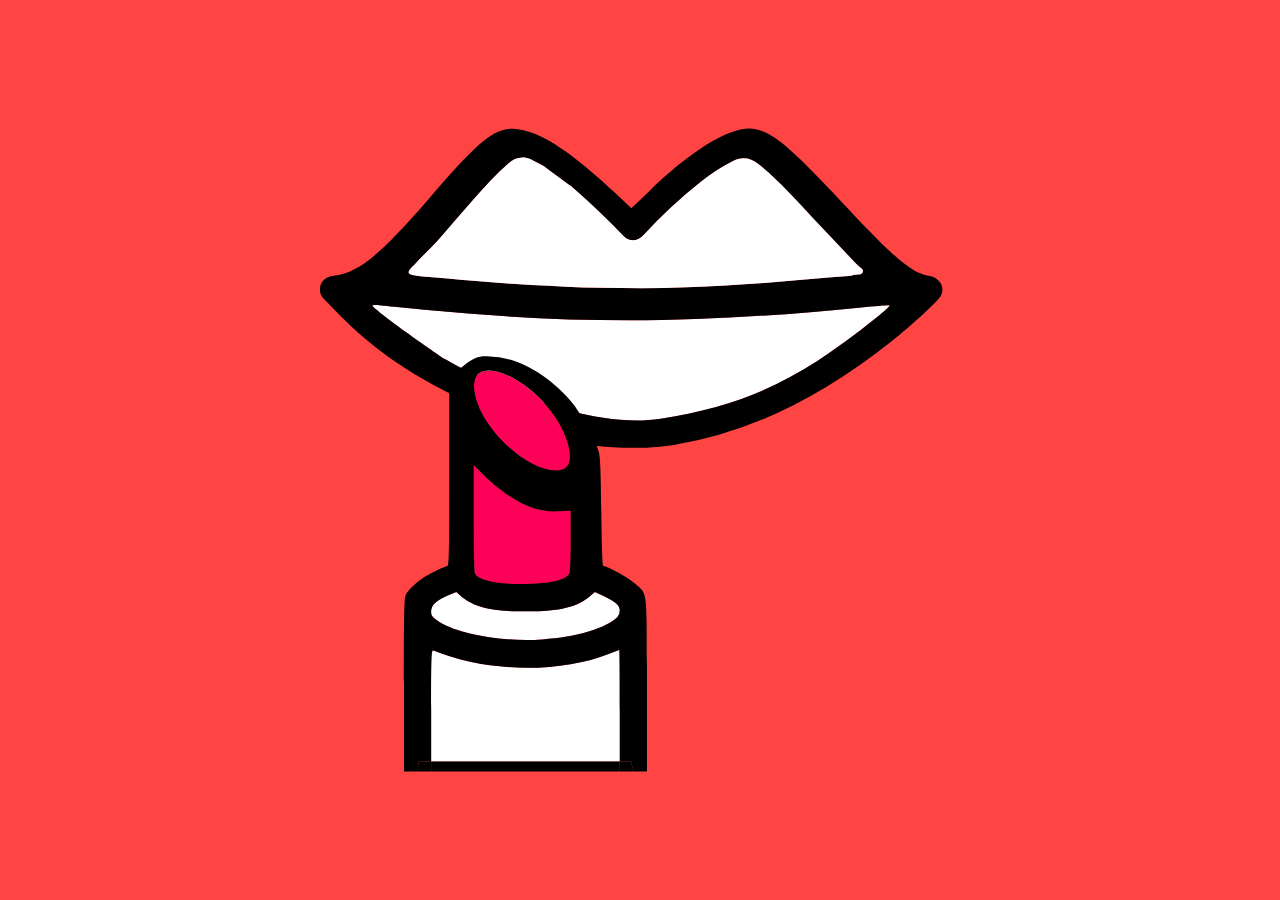
<file: index.html>
<!DOCTYPE html>
<html>

<meta http-equiv="content-type" content="text/html;charset=UTF-8" />

<head>
    <meta charset="utf-8">
    <meta name="viewport" content="width=device-width">
    <title>Chic Dame Make up</title>
    <meta name="author" content="Amane Hosanna">
    <meta name="description"
        content="Confiez-vous aux mains qui sauront apporter un plus à votre beauté en vous donnant l’élégance qui vous démarquera parmi tant d’autre. Chez chic dame la beauté à moindre">

    <link rel="shortcut icon" href="favicon.png" type="image/x-icon">

    <link rel="stylesheet" href="https://fonts.googleapis.com/icon?family=Material+Icons">
    <link rel="stylesheet" href="css/utilities.css">
    <!-- <script src="https://ajax.googleapis.com/ajax/libs/jquery/3.5.1/jquery.min.js"></script> -->

    <link rel="stylesheet" href="css/responsiveness.css">
    <link rel="stylesheet" href="css/hover-btn.css">
    <link rel="stylesheet" href="css/welcome.css">
    <!-- <link rel="stylesheet" href="css/cards.css"> -->

    <!-- Svg animation -->
    <script src="https://cdnjs.cloudflare.com/ajax/libs/gsap/3.5.1/gsap.min.js"
        integrity="sha512-IQLehpLoVS4fNzl7IfH8Iowfm5+RiMGtHykgZJl9AWMgqx0AmJ6cRWcB+GaGVtIsnC4voMfm8f2vwtY+6oPjpQ=="
        crossorigin="anonymous"></script>

    <style>
        main,
        .scroll-down {
            opacity: 0;
        }
    </style>
</head>

<body>
    <div class="preloader">
        <!-- <button>Do a thing</button> -->
        <!-- <div id="loading"><span>Chargement...</span></div> -->
        <div id="loading">
            <svg id="loading-icon" data-name="Calque 1" xmlns="http://www.w3.org/2000/svg" viewBox="0 0 495.31 497.48">
                <defs>
                    <style>
                        .cls-1 {
                            fill: #fff;
                        }

                        .cls-2 {
                            fill: #df2321;
                        }

                        .white {
                            fill: #fff;
                        }

                        .red {
                            fill: #df2321;
                        }
                    </style>
                </defs>

                <path id="lips-bottom" class="white"
                    d="M693.17,389.44c-.8-.2-10.7.6-21.9,1.7-134.7,13.5-229.4,13.3-361.2-.4-19.2-2.1-18.9-2.1-14.6,1.6,12.1,10.6,52.9,38.4,52.9,38.4s97.8,57.35,167.8,46.5,110.4-33,165.8-77.3C689.77,393.74,694.17,389.64,693.17,389.44Z"
                    transform="translate(-252.47 -252.77)" />
                <path id="lips-contour"
                    d="M723.67,366.64c-13-1.9-26.6-13.4-67.8-57.5-39-41.6-52.4-53-66.2-55.9-17-3.7-47.8,14.3-83.4,48.9l-12.8,12.3-12.7-12c-28.9-27.2-51.6-43.2-67.4-47.5-7.5-2.1-11.7-2.5-16.7-1.6-12.8,2.4-25.1,13.4-58.8,52.4-38.8,45-55.2,58.4-74.8,61-6.7.9-10.6,4.7-10.6,10.5,0,3.8.6,4.8,6.3,10.7,17.4,18.3,39.93,40.37,80.5,62.6s105.8,46.6,133.5,48.4,40.3.7,54.4-1.5q84-13.5,167.7-80.1c15.7-12.6,35.5-30.8,37.9-34.9C736.67,375.74,732.17,367.94,723.67,366.64ZM323,360.6a16.78,16.78,0,0,1,2.21-2c6.68-7.58,14.15-14.42,20.85-22,8.64-9.81,17-19.81,25.68-29.6,8.33-9.43,16.76-18.78,26.3-27.07,5.43-4.72,11.17-6.13,17.84-3.28,4.34,2.49,9.18,4.13,12.92,7.63L444.85,296a25.9,25.9,0,0,1,4,3.07c13.51,11.57,26.18,24,38.53,36.81,4.62,4.79,10.85,4.32,15.75-1a378.57,378.57,0,0,1,44.15-41,136.27,136.27,0,0,1,24.18-15.73c7.28-3.59,13.66-3.17,20.24,2.08,15.42,12.3,28.31,27.08,41.8,41.28q16.65,17.5,33.21,35.09c1.22,1.33,2.64,2.46,4,3.68,1.08,1,2.65,1.77,1.85,3.55-.66,1.49-2.19,1.92-3.74,1.91a14.19,14.19,0,0,0-5.31.93c-.58.07-1.15.12-1.73.14-21,1.36-42,3.56-63,5.18-20.71,1.59-41.44,2.6-62.16,3.57-22.41,1.06-44.88.8-67.33.4-17.79-.31-35.52-1.45-53.28-2.23-15.09-.66-30.14-2.12-45.21-3.19-12.92-.92-25.77-2.58-38.7-3.33a53.19,53.19,0,0,1-6.91-1C320.35,365.32,319.93,364.14,323,360.6Zm359,39.34c-55.4,44.3-95.8,66.46-165.8,77.3s-167.8-46.5-167.8-46.5-40.8-27.8-52.9-38.4c-4.3-3.7-4.6-3.7,14.6-1.6,131.8,13.7,226.5,13.9,361.2.4,11.2-1.1,21.1-1.9,21.9-1.7C694.17,389.64,689.77,393.74,682,399.94Z"
                    transform="translate(-252.47 -252.77)" />
                <path id="lips-top" class="white"
                    d="M325.1,366.24a53.19,53.19,0,0,0,6.91,1c12.93.75,25.78,2.41,38.7,3.33,15.07,1.07,30.12,2.53,45.21,3.19,17.76.78,35.49,1.92,53.28,2.23,22.45.4,44.92.66,67.33-.4,20.72-1,41.45-2,62.16-3.57,21-1.62,42-3.82,63-5.18.58,0,1.15-.07,1.73-.14a14.19,14.19,0,0,1,5.31-.93c1.55,0,3.08-.42,3.74-1.91.8-1.78-.77-2.56-1.85-3.55-1.32-1.22-2.74-2.35-4-3.68Q650.11,339,633.5,321.51c-13.49-14.2-26.38-29-41.8-41.28-6.58-5.25-13-5.67-20.24-2.08a136.27,136.27,0,0,0-24.18,15.73,378.57,378.57,0,0,0-44.15,41c-4.9,5.35-11.13,5.82-15.75,1-12.35-12.79-25-25.24-38.53-36.81a25.9,25.9,0,0,0-4-3.07l-16.06-11.74c-3.74-3.5-8.58-5.14-12.92-7.63-6.67-2.85-12.41-1.44-17.84,3.28-9.54,8.29-18,17.64-26.3,27.07-8.64,9.79-17,19.79-25.68,29.6-6.7,7.6-14.17,14.44-20.85,22a16.78,16.78,0,0,0-2.21,2C319.93,364.14,320.35,365.32,325.1,366.24Z"
                    transform="translate(-252.47 -252.77)" />
                <g id="star-small">
                    <path id="star-small-contour" class="star-small"
                        d="M593.67,580l-4.94,9a2.64,2.64,0,0,1-1,1l-9.32,5c-2.42,1.28-4.59,2.52-6.24,3.54a2.57,2.57,0,0,0,.09,4.41c1.76,1,4.08,2.32,6.55,3.65l8.55,4.65a2.62,2.62,0,0,1,1,1l5.54,9.75,3.61,6.32a2.58,2.58,0,0,0,4.5,0l3.39-6.18,5.24-9.55a2.62,2.62,0,0,1,1-1l8.66-4.84c5.1-2.8,9.3-4.07,9.3-6s-4.2-3.2-9.3-6l-8.64-4.73a2.55,2.55,0,0,1-1-1l-4.83-8.84c-1.46-2.6-2.86-5-3.95-6.77a2.58,2.58,0,0,0-4.37,0C596.38,575.16,595.05,577.48,593.67,580Z"
                        transform="translate(-252.47 -252.77)" />
                    <path id="star-small-content" class="yellow star-small"
                        d="M593.67,580l-5.3,9.7-10,5.4c-5.5,2.9-9.7,5.6-9.4,6s4.8,2.9,9.8,5.6l9.2,5,5.9,10.4,5.9,10.3,5.6-10.2L611,612l9.3-5.2c5.1-2.8,9.3-5.5,9.3-6s-4.2-3.2-9.3-6l-9.3-5.1-5.2-9.5c-2.9-5.2-5.6-9.6-6-9.7S596.57,574.64,593.67,580Z"
                        transform="translate(-252.47 -252.77)" />
                </g>
                <g id="star-big">
                    <path id="star-big-contour" class="star-big"
                        d="M681,653.74l-10,18.5-16.5,9c-9.1,4.9-17.3,9.5-18.4,10.3-1.6,1.2-.1,2.3,16.5,11.4L671,713l9.9,18.1c5.5,9.9,10.2,18.1,10.5,18.1s4.4-7,9.1-15.6,9.2-16.9,10.1-18.3c1.1-1.8,7.6-5.9,19.8-12.6,10-5.4,17.8-10.2,17.4-10.6s-8.7-5-18.4-10.3l-17.6-9.6-9.2-16.8c-5-9.3-9.7-17.6-10.4-18.5C691.17,635.54,689.47,638,681,653.74Z"
                        transform="translate(-252.47 -252.77)" />

                    <path id="star-big-content" class="yellow star-big"
                        d="M681,653.74l-10,18.5-16.5,9c-9.1,4.9-17.3,9.5-18.4,10.3-1.6,1.2-.1,2.3,16.5,11.4L671,713l9.9,18.1c5.5,9.9,10.2,18.1,10.5,18.1s4.4-7,9.1-15.6,9.2-16.9,10.1-18.3c1.1-1.8,7.6-5.9,19.8-12.6,10-5.4,17.8-10.2,17.4-10.6s-8.7-5-18.4-10.3l-17.6-9.6-9.2-16.8c-5-9.3-9.7-17.6-10.4-18.5C691.17,635.54,689.47,638,681,653.74Z"
                        transform="translate(-252.47 -252.77)" />

                </g>
                <!-- Stars -->
                <g>
                    <path id="star-s" style="display:none;" class="cls-3"
                        d="M657.41,150.18l-5.3,9.7-10,5.4c-5.5,2.9-9.7,5.6-9.4,6s4.8,2.9,9.8,5.6l9.2,5,5.9,10.4,5.9,10.3,5.6-10.2,5.6-10.2L684,177c5.1-2.8,9.3-5.5,9.3-6s-4.2-3.2-9.3-6l-9.3-5.1-5.2-9.5c-2.9-5.2-5.6-9.6-6-9.7S660.31,144.78,657.41,150.18Z"
                        transform="translate(-252.47 -140.67)" />
                    <path id="star-b" style="display:none;" class="cls-3"
                        d="M809.39,509.74l-10,18.5-16.5,9c-9.1,4.9-17.3,9.5-18.4,10.3-1.6,1.2-.1,2.3,16.5,11.4l18.4,10.1,9.9,18.1c5.5,9.9,10.2,18.1,10.5,18.1s4.4-7,9.1-15.6,9.2-16.9,10.1-18.3c1.1-1.8,7.6-5.9,19.8-12.6,10-5.4,17.8-10.2,17.4-10.6s-8.7-5-18.4-10.3l-17.6-9.6-9.2-16.8c-5-9.3-9.7-17.6-10.4-18.5C819.59,491.54,817.89,494,809.39,509.74Z"
                        transform="translate(-252.47 -140.67)" />
                </g>

                <g id="lipstick-whole">
                    <g id="lipstick-up">
                        <path id="lipstick-top" class="lipstick-color"
                            d="M435.07,517.24c9.4,0,12.5-5.7,9.9-18.1-4.6-22.3-27.8-48.1-50.8-56.8-12.7-4.7-21.4-2-22.4,7C368.87,474.94,408.27,517.24,435.07,517.24Z"
                            transform="translate(-252.47 -252.77)" />
                        <path id="lipstick-top-bottom" class="lipstick-color"
                            d="M407.67,605.24c22.3,0,35.7-3,37.8-8.5.6-1.5,1-12.7,1-25.4v-22.8l-8.7.4c-14,.8-25.4-2.9-41.2-13.4a141.62,141.62,0,0,1-16.8-14l-8.3-8.3v41.1c0,26.2.4,41.7,1,43C375.17,602.24,388.17,605.14,407.67,605.24Z"
                            transform="translate(-252.47 -252.77)" />
                    </g>
                    <path id="lipstick-bottom" class="white"
                        d="M484.47,703.24c0-25.9-.2-47-.4-47s-3.7,1.3-7.8,2.9c-38.6,15.4-95.2,14.4-136-2.4-1.7-.7-1.8,1.9-1.8,46.4v39.5h146Z"
                        transform="translate(-252.47 -252.77)" />

                    <path id="lipstick-bottom-top" class="white"
                        d="M471.57,614.34l-6.4-3-3.6,3.1c-9.8,8.6-23.9,12-50.1,11.9-19.6,0-28.9-1.2-39.1-5a39.12,39.12,0,0,1-10.1-6l-4.3-3.9-4.8,1.9c-10.3,4.1-14.7,7.9-14.7,13,0,3.2.6,4.1,4.2,6.8,14.6,10.7,50.2,17.2,82.1,15,26.3-1.8,49.4-8.7,58-17.3a8.62,8.62,0,0,0,1.7-5.1C484.47,621.74,481.47,619,471.57,614.34Z"
                        transform="translate(-252.47 -252.77)" />
                    <path id="lipstick"
                        d="M496.77,605.24c-4.9-4.5-21.9-14-25-14-.7,0-1.2-12.9-1.6-41.7-.4-33.8-.8-42.7-2-46.6l-1.5-4.8s-11.2-23.1-17.8-31.6c-16-20.5-40.7-35.6-60.4-37-10.5-.8-14.09-2.12-26.1,7.8s-9.9,21.2-9.9,21.2v66.4c0,54.3-.2,66.3-1.3,66.3-.7,0-5.5,2-10.6,4.5-9.4,4.6-18.9,12.3-21.7,17.7-1.2,2.2-1.4,14.2-1.4,69.8v67H328l.84-7.6h9.66v-39.5c0-44.5.1-47.1,1.8-46.4,40.8,16.8,97.4,17.8,136,2.4,4.1-1.6,7.5-2.9,7.8-2.9s.4,21.1.4,47v39.4h8.75l1.75,7.6h10.5v-66.6C505.47,607.94,506.07,613.74,496.77,605.24Zm-125-155.9c1-9,9.7-11.7,22.4-7,23,8.7,46.2,34.5,50.8,56.8,2.6,12.4-.5,18.1-9.9,18.1C408.27,517.24,368.87,474.94,371.77,449.34Zm-.3,63.9,8.3,8.3a141.62,141.62,0,0,0,16.8,14c15.8,10.5,27.2,14.2,41.2,13.4l8.7-.4v22.8c0,12.7-.4,23.9-1,25.4-2.1,5.5-15.5,8.5-37.8,8.5-19.5-.1-32.5-3-35.2-7.9-.6-1.3-1-16.8-1-43Zm111.3,117.6c-8.6,8.6-31.7,15.5-58,17.3-31.9,2.2-67.5-4.3-82.1-15-3.6-2.7-4.2-3.6-4.2-6.8,0-5.1,4.4-8.9,14.7-13l4.8-1.9,4.3,3.9a39.12,39.12,0,0,0,10.1,6c10.2,3.8,19.5,5,39.1,5,26.2.1,40.3-3.3,50.1-11.9l3.6-3.1,6.4,3c9.9,4.7,12.9,7.4,12.9,11.4A8.62,8.62,0,0,1,482.77,630.84Z"
                        transform="translate(-252.47 -252.77)" />
                    <path d="M338.47,742.64v7.6h146v-7.6Z" transform="translate(-252.47 -252.77)" />
                    <path d="M484.47,742.64v7.6H495l-1.75-7.6Z" transform="translate(-252.47 -252.77)" />
                    <path d="M328.81,742.64l-.84,7.6h10.5v-7.6Z" transform="translate(-252.47 -252.77)" />
                </g>
            </svg>
        </div>
        <div id="toast"><span class="big">Nice.</span> <span class="info">You did a thing.</span> <a>Undo it here.</a>
        </div>
    </div>
    <div class="openNavbar menu-icon">
        <span></span>
        <span></span>
        <span></span>
    </div>
    <!-- <div class="demo__info">
        Pure CSS parallax scroll demo #3 by Keith Clark. Please read the <a
            href="https://keithclark.co.uk/articles/pure-css-parallax-websites/">blog post</a> for more information.
    </div> -->

    <main class="parallax">
        <div id="showcase" class="parallax__group">
            <div class="parallax__layer parallax__layer--base">
                <!-- <div class="title">Base Layer</div> -->
                <!-- <div class="title">Welcome</div> -->
                <a href="#group2" class="scroll-down goto">
                    <i class="material-icons">keyboard_arrow_down</i>
                </a>
            </div>
            <!-- <div class="btn-wrapper">
                <button type="button" class="btn-12">touch me</button>
            </div>
            <canvas id="canvas"></canvas> -->
        </div>
        <div id="group2" class="parallax__group">
            <div class="parallax__layer parallax__layer--base">
                <h2 class="title top-title">
                    Chic Dame Makeup
                </h2>

                <a href="#services" class="scroll-down goto">
                    <i class="material-icons">keyboard_arrow_down</i>
                </a>
            </div>
            <div class="parallax__layer parallax__layer--back">
                <!-- <div class="title">Background Layer</div> -->
                <div class="title">
                    <p>
                        Confiez-vous aux mains qui sauront apporter un plus à votre beauté en vous donnant l’élégance
                        qui vous démarquera parmi tant d’autre.
                    </p>
                    <br>
                    <p>
                        Chez chic dame la beauté à moindre.
                    </p>
                </div>
            </div>
        </div>
        <div id="services" class="parallax__group">
            <div class="parallax__layer parallax__layer--fore">
                <!-- <div class="title">Foreground Layer</div> -->
                <div class="row">
                    <div class="container">
                        <div class="box">
                            <div class="imgBx">
                                <img src="images/img1.jpg" alt="" />
                            </div>
                            <div class="layer layer1"></div>
                            <div class="layer layer2"></div>
                            <div class="contentBx">
                                <div>

                                    <h2>Mariage</h2>
                                    <p>Lorem ipsum dolor sit amet consectetur, adipisicing elit. Eligendi esse est culpa
                                        non perferendis.</p>
                                </div>
                            </div>
                        </div>
                        <div class="box">
                            <div class="imgBx">
                                <img src="images/img2.jpg" alt="" />
                            </div>
                            <div class="layer layer1"></div>
                            <div class="layer layer2"></div>
                            <div class="contentBx">
                                <div>

                                    <h2>Coiffure</h2>
                                    <p>Lorem ipsum dolor sit amet consectetur Suscipit facilis perferendis possimus
                                        dolor praesentium ex numquam totam quo temporibus eum, consequuntur eos. Vitae,
                                        tempore!</p>
                                </div>
                            </div>
                        </div>
                        <div class="box">
                            <div class="imgBx">
                                <img src="images/img3.jpg" alt="" />
                            </div>
                            <div class="layer layer1"></div>
                            <div class="layer layer2"></div>
                            <div class="contentBx">
                                <div>
                                    <h2>Maquillage</h2>
                                    <p>Lorem ipsum dolor sit amet consectetur, consequuntur eos. Vitae, tempore!</p>
                                </div>
                            </div>
                        </div>
                        <!-- <div class="card service-card col-3">
                            Maquillage
                        </div>
                        <div class="card service-card col-3">
                            Coiffure
                        </div>
                        <div class="card service-card col-3">
                            Pédicure
                        </div> -->
                    </div>
                </div>
            </div>
            <div class="text parallax__layer parallax__layer--base">
                <!-- <div class="title">Base Layer</div> -->
                <h2 class="title top-title">Mes Services</h2>

            </div>
        </div>
        <section id="shop" class="parallax__group services">
            <div class="parallax__layer parallax__layer--base">
                <!-- <div class="title">Base Layer</div> -->
                <div class="wrapper-shop-items">
                    <div class="row">
                        <div class="container slider">
                            <div class="box slide-item">
                                <div class="imgBx">
                                    <img src="images/img1.jpg" alt="" />
                                </div>
                                <div class="layer layer1 slide"></div>
                                <div class="layer layer2 slide"></div>
                                <div class="contentBx">
                                    <img src="images/img2.jpg" alt="" />
                                </div>
                            </div>
                            <div class="box slide-item">
                                <div class="imgBx">
                                    <img src="images/img2.jpg" alt="" />
                                </div>
                                <div class="layer layer1 slide"></div>
                                <div class="layer layer2 slide"></div>
                                <div class="contentBx">
                                    <img src="images/img3.jpg" alt="" />
                                </div>
                            </div>
                            <div class="box slide-item">
                                <div class="imgBx">
                                    <img src="images/img3.jpg" alt="" />
                                </div>
                                <div class="layer layer1 slide"></div>
                                <div class="layer layer2 slide"></div>
                                <div class="contentBx">
                                    <img src="images/img3.jpg" alt="" />
                                </div>
                            </div>
                        </div>
                    </div>
                    <!-- Decorations -->
                    <div class="bottom-row">

                        <a href="" class="goto button action_link">
                            <button class="btn btn-rose px-3">
                                Visiter la boutique
                            </button>
                        </a>
                    </div>
                </div>
            </div>
            <div class="parallax__layer parallax__layer--back">
                <div class="content">
                    <p>
                        Accessoires et Produits de beauté
                    </p>
                    <p class="d-none">
                        - Manicure - Pédicure - Soins du visage -
                    </p>
                    <br>
                    <!-- // this one is for decoration art -->

                </div>

            </div>
            <div class="parallax__layer parallax__layer--deep">
                <h2 class="title top-title">Articles de beauté</h2>

            </div>
        </section>
        <section id="testimonies" class="parallax__group">
            <div class="parallax__layer parallax__layer--fore">
                <!-- Foreground -->
                <div class="wrapper">
                    <div class="box">
                        <i class="material-icons quote-left quote">format_quote</i>
                        <p>Grace à Super Kayoken Pro V je me sens saiyan à nouveau</p>
                        <div class="content">
                            <div class="info">
                                <div class="name">Kamidjigha Mounya</div>
                                <div class="job">Une jolie fille</div>
                                <div class="stars">
                                    <i class="material-icons">favorite</i>
                                    <i class="material-icons">favorite</i>
                                    <i class="material-icons">favorite</i>
                                    <i class="material-icons">favorite</i>
                                    <i class="material-icons">favorite</i>
                                </div>
                            </div>
                            <div class="image bubble bubble1">
                                <img src="images/bg_bubble1.jpg" alt="">
                            </div>
                        </div>
                    </div>
                    <div class="box">
                        <i class="material-icons quote-left quote">format_quote</i>
                        <p>
                            J'attire tous les regards et je me sens enfin comme la reine que suis
                        </p>
                        <div class="content">
                            <div class="info">
                                <div class="name">Chibi Pervert</div>
                                <div class="job">Une petite emmerdeuse</div>
                                <div class="stars">
                                    <i class="material-icons">favorite</i>
                                    <i class="material-icons">favorite</i>
                                    <i class="material-icons">favorite</i>
                                    <i class="material-icons">favorite_outline</i>
                                    <i class="material-icons">favorite_outline</i>
                                </div>
                            </div>
                            <div class="image bubble bubble2">
                                <img src="images/bg_bubble2.jpg" alt="">
                            </div>
                        </div>
                    </div>
                    <div class="box">
                        <i class="material-icons quote-left  quote">format_quote</i>
                        <p>
                            Se sentir spéciale pour une occasion spéciale.
                        </p>
                        <div class="content">
                            <div class="info">
                                <div class="name">Annie Leonhart</div>
                                <div class="job">Female Titan (sometimes)</div>
                                <div class="stars">
                                    <i class="material-icons">favorite</i>
                                    <i class="material-icons">favorite</i>
                                    <i class="material-icons">favorite</i>
                                    <i class="material-icons">favorite</i>
                                    <i class="material-icons">favorite_outline</i>
                                </div>
                            </div>
                            <div class="image bubble bubble3">
                                <img src="images/bg_bubble3.jpg" alt="">
                            </div>
                        </div>
                    </div>
                </div>
            </div>
            <div class="parallax__layer parallax__layer--base">
                <h2 class="title top-title">Ce que mes clientes disent</h2>

                <!-- <div class="title">Base Layer</div> -->
            </div>
        </section>
        <section id="reservation" class="parallax__group">
            <div class="parallax__layer parallax__layer--back">
                <h2 class="title top-title">Réservation</h2>
            </div>
            <div class="parallax__layer parallax__layer--base">
                <!-- <div class="title">But im progressing steadily</div> -->
                <div class="content wrapper">
                    <div class="card contact-card">
                        <h3>Appelez-nous</h3>
                        <p>01 020 324  05 263 254</p>
                        <h3>Location</h3>
                        <p>Abidjan cocody</p>
                        <h3>Heures de travail</h3>
                        <p class="business_hours">
                            <span>Lun 08h 20h</span>
                            <span>Samedi 08h 20h</span>
                            <span>Dimanche Fermé</span>
                        </p>
                    </div>
                    <div class="card contact-calendar">
                        <form class="material-form">
                            <div class="group">
                                <input type="text" required>
                                <span class="highlight"></span>
                                <span class="bar"></span>
                                <label>Name</label>
                            </div>

                            <div class="group">
                                <input type="text" required>
                                <span class="highlight"></span>
                                <span class="bar"></span>
                                <label>Email</label>
                            </div>

                        </form>
                    </div>
                </div>
            </div>
        </section>
        <footer id="footer" class="parallax__group">
            <div class="parallax__layer parallax__layer--base">
                <!-- <div class="title">Base Layer</div> -->
                <div class="title">
                    <h3>// TODO : stop being lazy n do footer</h3>
                    <i class="material-icons">local_phone</i>
                    <i class="material-icons">palette</i>
                    <i class="material-icons">local_florist</i>
                    <i class="material-icons">favorite</i>
                </div>
                <div class="foot-credits">
                    <div class="copyrights">
                        Copyright &copy; 2020 <a href="/">Chic Dame Makeup</a>
                    </div>
                    <div class="credits">
                        Made with <i class="material-icons">favorite</i> by
                        <span class="nav-link">
                            Amane Hosanna
                        </span>
                    </div>
                </div>
            </div>
        </footer>
    </main>
    <nav class="navbar">
        <div>
            <ul class="nav">
                <li class="nav-brand">
                    <a href="#group2" class="nav-link">
                        Chic Dame Makeup
                    </a>
                </li>
                <li class="nav-item">
                    <a href="#group2" class="nav-link goto button">
                        <button>
                            Bienvenue
                        </button>
                    </a>
                </li>
                <li class="nav-item">
                    <a href="#services" class="groupe3 nav-link goto button">
                        <button>
                            Mes Services
                        </button>
                    </a>
                </li>
                <li class="nav-item">
                    <a href="#shop" class="nav-link goto button">
                        <button>
                            Boutique
                        </button>
                    </a>
                </li>
                <li class="nav-item">
                    <a href="#testimonies" class="nav-link goto button">
                        <button>
                            Témoignages
                        </button>
                    </a>
                </li>
                <li class="nav-item">
                    <a href="#reservation" class="nav-link goto button">
                        <button>
                            Me Contacter
                        </button>
                    </a>
                </li>
                <li class="nav-item">
                    <a href="#footer" class="nav-link goto button">
                        <button>
                            Crédits
                        </button>
                    </a>
                </li>
            </ul>
            <div class="nav-footer">
                Made with <i class="material-icons">favorite</i> <br>
                by Amané Hosanna
            </div>
        </div>
    </nav>
    <a id="book_now" class="floating-btn fab floating-expandable-btn">
        <i class="material-icons">store</i>
        <span>Prendre rdv</span>
    </a>

    <script src="js/jquery-3.5.1.min.js"></script>
    <!-- <script src="js/sparkle-btn.js"></script> -->

    <!-- // -->
    <script src="js/wow.min.js"></script>

    <!-- Lips animation -->
    <script src="js/utils.js"></script>
    <script src="js/animations.js"></script>
    <script src="js/slider.js"></script>
    <script src="js/script.js"></script>

    <script>
        animateLoadingIcon();

        function animateLoadingIcon() {
            var lipstick = $("#lipstick-whole");
            var lipstickColor = $(".lipstick-color");
            var upperlip = $("#lips-top");
            var lowerlip = $("#lips-bottom");
            var bigStar = $("#star-big");
            var smallStar = $("#star-small");
            var count = 2;
            var ii =
                setInterval(function () {
                    count--;
                    lipstickColor.css("fill", "var(--red)");

                    lipstick.css("animation", "lipstick-upper ease-in-out 1s 1");
                    setTimeout(function () {
                        upperlip.css("fill", "var(--red)");

                    }, 800);
                    lipstickColor.css("fill", "var(--primary)");
                    setTimeout(function () {
                        lipstick.css("animation", "lipstick-lower ease-in-out 1s 1");
                        setTimeout(function () {
                            lowerlip.css("fill", "var(--primary)");
                            //bigStar.css("animation-name", "twinkle");
                            //smallStar.css("animation-name", "twinkle");
                            bigStar.css("animation", "twinkle .7s ease-in-out .2s infinite");
                            smallStar.css("animation", "twinkle .7s ease-in-out 2s infinite");
                            $(".star-big").css("animation", "shrink .3s ease-in-out 1s infinite")
                            $(".star-small").css("animation", "shrink .3s ease-in-out 1s infinite")

                        }, 800);
                    }, 1000);
                    if (count <= 0) {
                        clearInterval(ii);
                    }
                    //setTimeout(function(){

                    //    lipstickColor.css("fill", "white");
                    //    upperlip.css("fill", "white");
                    //   lowerlip.css("fill", "white");
                    //}, 1000);
                }, 0);
        }
    </script>
    <script>
        // load svg loader

        //document.querySelector("button").addEventListener("click", function(){activateLoadAnim(false)}, false);
        activateLoadAnim(false);

        document.querySelector("a").addEventListener("click", function () {
            activateLoadAnim(true)
        }, false);

        function activateLoadAnim(undo) {
            document.querySelector("#loading").classList.remove("animate");
            //document.querySelector("button").blur();
            document.querySelector("#loading").classList.add("animate");
            document.querySelector("#toast").classList.remove("popped");

            /*
            setTimeout(stopAnim, 5000);
                if(undo){
                    document.querySelector("#toast .big").textContent = 'Alright.';
                    document.querySelector("#toast .info").textContent = 'We undid that thing.';
                    document.querySelector("#toast a").style.display = "none";
                }
                else{
                    document.querySelector("#toast .big").textContent = 'Nice.';
                    document.querySelector("#toast .info").textContent = 'You did a thing.';
                    document.querySelector("#toast a").style.display = "inline";
                }
                */
        }

        function stopAnim() {
            document.querySelector("#loading").classList.remove("animate");
            //document.querySelector("#toast").classList.add("popped");
            //setTimeout(cleanup, 6000);
        }

        function cleanup() {
            document.querySelector("#toast").classList.remove("popped");
        }


        $(document).ready(function () {
            setTimeout(function () {
                $("main").css("opacity", 1);
                stopAnim();
                setTimeout(function () {
                    $(".menu-icon").css('opacity', 1);
                }, 1000);
                setTimeout(function () {
                    $(".scroll-down").css('opacity', 1);
                }, 2000);
            }, 5000);

            $(".menu-icon").click();


            // Sidebar menu
            $(".menu-icon").click(function () {
                toggleNavbar();
            });

            // hover makeup after
            $(".wrapper .box").hover(function () {
                $(this).toggleClass("box-hover");
            });
            //$(".wrapper .box").mouseenter(function(){
            //    $(this).addClass("box-hover");
            //});
            //$(".wrapper .box").click(function(){
            //    $(this).removeClass("box-hover");
            //});
            $(".bubble").mouseenter(function () {
                $(this).addClass("bubble-mouseenter");
                //setTimeout(()=>{
                //  $(this).addClass("bubble-resize");
                //}, 300);
                setTimeout(() => {
                    $(this).addClass("bubble-resize");
                }, 450);
                setInterval(() => {
                    $(this).click();
                });
            });

            $(".bubble").mouseleave(function () {
                //$(".bubble").click(()=>{
                $(this).removeClass("bubble-resize");
                //setTimeout(()=>{
                //    $(this).removeClass("bubble-resize");
                //}, 300);
                setTimeout(() => {
                    $(this).removeClass("bubble-mouseenter");
                }, 450);
            });

            $(window).scroll(function () {
                console.log("vv");
                
            });

            function toggleNavbar() {
                $(".menu-icon").toggleClass("menu-active");
                if ($(".navbar").css("left") == "-250px") {
                    //
                    $(".navbar").css("left", "0px");
                    //$(".navbar").css("width", 250+"px");
                    $("main").css("margin-left", 250 + 'px');
                    $(".menu-icon").css("left", "200px");
                    $(".menu-icon").toggleClass("close");

                } else {

                    $(".navbar").css("left", "-250px");
                    //$(".navbar").css("width", "0");
                    $("main").css("margin-left", 0 + 'px');
                    $(".menu-icon").css("left", "30px");
                    $(".navbar div").css("animation", "translate .3s ease-in-out .5s 1 reverse");
                }
            }

            function isNavbarOpen() {
                return $(".navbar").css("left") == "-250px";
            }

            function openNavbar() {
                if ($(".navbar").css("left") == "-250px") {
                    //
                    $(".navbar").css("left", "0px");
                    //$(".navbar").css("width", 250+"px");
                    $("main").css("margin-left", "250px");
                    $(".menu-icon").addClass("menu-active");
                    $(".menu-icon").css("left", "200px");

                }
            }

            function closeNavbar() {
                $(".navbar").css("left", "-250px");
                //$(".navbar").css("width", "0");
                $("main").css("margin-left", 0 + 'px');
                $(".menu-icon").removeClass("menu-active");
                $(".menu-icon").css("left", "30px");
                $(".navbar div").css("animation", "translate .3s ease-in-out .5s 1 reverse");
            }
            // Smooth croll function
            // $('[href*=#]').click(function(e) {
            $('.goto').click(function (e) {
                e.preventDefault();
                var t = 200;
                $btn = $(this);
                setTimeout(function () {
                    if ($(".navbar").css("left") != "-250px") {
                        // $(".menu-icon").click();
                        toggleNavbar();
                        t = 500
                    }

                    setTimeout(function () {
                        document.querySelector($btn.attr('href')).scrollIntoView({
                            behavior: 'smooth'
                        });
                    }, t);
                }, 300);
            });

            // Carousel
            /*var myIndex = 0;
            carousel();

            function carousel() {
            var i;
            var x = document.getElementsByClassName("mySlides");
            for (i = 0; i < x.length; i++) { x[i].style.display="none" ; } myIndex++; if (myIndex> x.length) {myIndex =
                1}
                x[myIndex-1].style.display = "block";
                setTimeout(carousel, 9000);
                }
            */
        });
    </script>

    <!--  -->

</body>

</html>
</file>
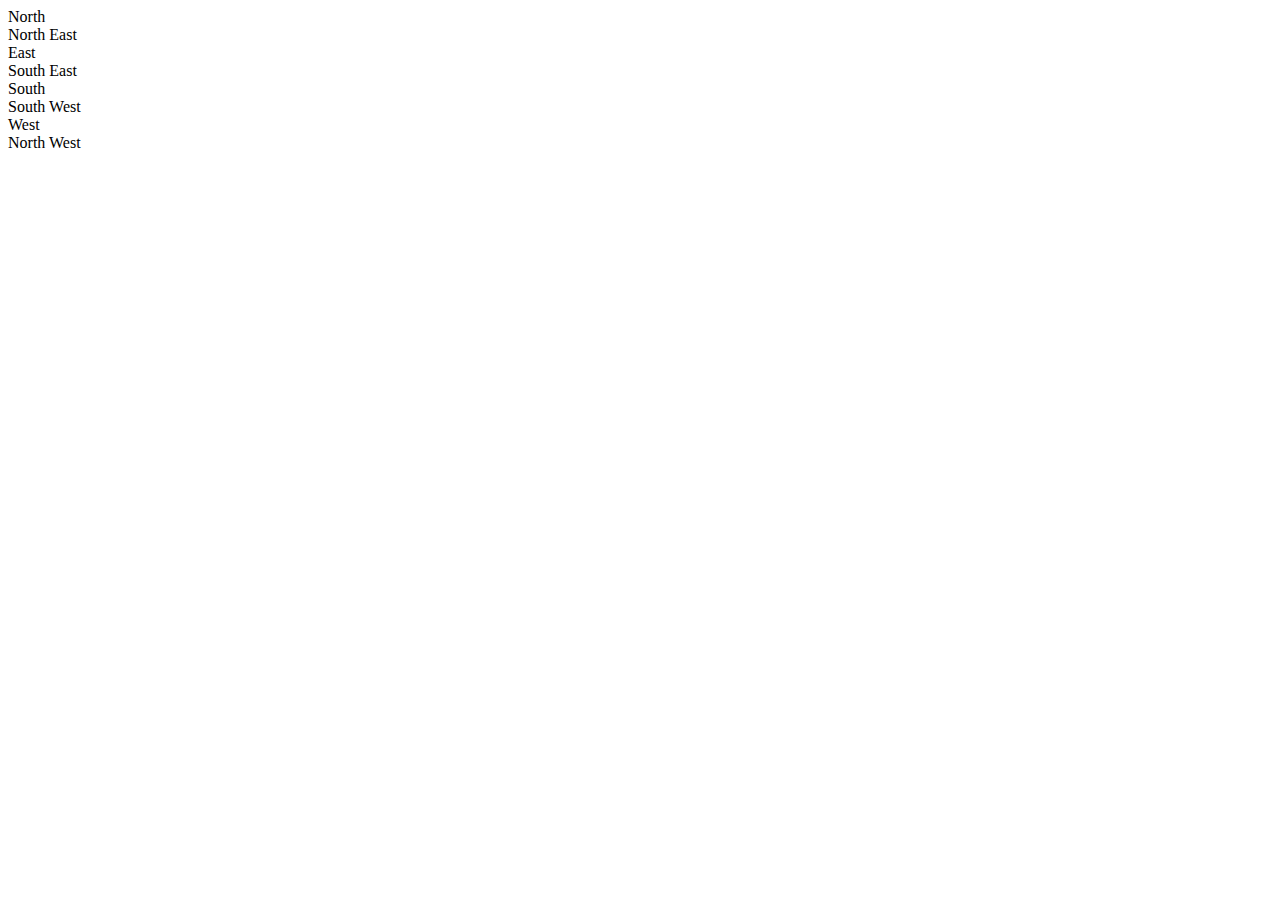
<file: text-fill.html>
<!DOCTYPE html>
<html lang="en">
<head>
    <meta charset="UTF-8">
    <meta name="viewport" content="width=device-width, initial-scale=1.0">
    <title>Document</title>
</head>
<body>
    <div class="container">
        <div class="page">
            <div class="text text--north" data-word="North" data-scroll="out" data-splitting="">North</div>
        </div>
        <div class="page">
            <div class="text text--north-east" data-word="North East" data-scroll="out" data-splitting="">North East
            </div>
        </div>
        <div class="page">
            <div class="text text--east" data-word="East" data-scroll="out" data-splitting="">East</div>
        </div>
        <div class="page">
            <div class="text text--south-east" data-word="South East" data-scroll="out" data-splitting="">South East
            </div>
        </div>
        <div class="page">
            <div class="text text--south" data-word="South" data-scroll="out" data-splitting="">South</div>
        </div>
        <div class="page">
            <div class="text text--south-west" data-word="South West" data-scroll="out" data-splitting="">South West
            </div>
        </div>
        <div class="page">
            <div class="text text--west" data-word="West" data-scroll="out" data-splitting="">West</div>
        </div>
        <div class="page">
            <div class="text text--north-west" data-word="North West" data-scroll="out" data-splitting="">North West
            </div>
        </div>
    </div>
</body>
</html>
</file>
<file: css/utilities.css>
.align-baseline {
    vertical-align: baseline !important;
}

.align-top {
    vertical-align: top !important;
}

.align-middle {
    vertical-align: middle !important;
}

.align-bottom {
    vertical-align: bottom !important;
}

.align-text-bottom {
    vertical-align: text-bottom !important;
}

.align-text-top {
    vertical-align: text-top !important;
}

.bg-primary {
    background-color: var(--primary) !important;
}

a.bg-primary:hover,
a.bg-primary:focus,
button.bg-primary:hover,
button.bg-primary:focus {
    background-color: #0062cc !important;
}

.bg-secondary {
    background-color: #6c757d !important;
}

a.bg-secondary:hover,
a.bg-secondary:focus,
button.bg-secondary:hover,
button.bg-secondary:focus {
    background-color: #545b62 !important;
}

.bg-success {
    background-color: #28a745 !important;
}

a.bg-success:hover,
a.bg-success:focus,
button.bg-success:hover,
button.bg-success:focus {
    background-color: #1e7e34 !important;
}

.bg-info {
    background-color: #17a2b8 !important;
}

a.bg-info:hover,
a.bg-info:focus,
button.bg-info:hover,
button.bg-info:focus {
    background-color: #117a8b !important;
}

.bg-warning {
    background-color: #ffc107 !important;
}

a.bg-warning:hover,
a.bg-warning:focus,
button.bg-warning:hover,
button.bg-warning:focus {
    background-color: #d39e00 !important;
}

.bg-danger {
    background-color: #dc3545 !important;
}

a.bg-danger:hover,
a.bg-danger:focus,
button.bg-danger:hover,
button.bg-danger:focus {
    background-color: #bd2130 !important;
}

.bg-light {
    background-color: #f8f9fa !important;
}

a.bg-light:hover,
a.bg-light:focus,
button.bg-light:hover,
button.bg-light:focus {
    background-color: #dae0e5 !important;
}

.bg-dark {
    background-color: #343a40 !important;
}

a.bg-dark:hover,
a.bg-dark:focus,
button.bg-dark:hover,
button.bg-dark:focus {
    background-color: #1d2124 !important;
}

.bg-white {
    background-color: #fff !important;
}

.bg-transparent {
    background-color: transparent !important;
}

.border {
    border: 1px solid #dee2e6 !important;
}

.border-top {
    border-top: 1px solid #dee2e6 !important;
}

.border-right {
    border-right: 1px solid #dee2e6 !important;
}

.border-bottom {
    border-bottom: 1px solid #dee2e6 !important;
}

.border-left {
    border-left: 1px solid #dee2e6 !important;
}

.border-0 {
    border: 0 !important;
}

.border-top-0 {
    border-top: 0 !important;
}

.border-right-0 {
    border-right: 0 !important;
}

.border-bottom-0 {
    border-bottom: 0 !important;
}

.border-left-0 {
    border-left: 0 !important;
}

.border-primary {
    border-color: var(--primary) !important;
}

.border-secondary {
    border-color: #6c757d !important;
}

.border-success {
    border-color: #28a745 !important;
}

.border-info {
    border-color: #17a2b8 !important;
}

.border-warning {
    border-color: #ffc107 !important;
}

.border-danger {
    border-color: #dc3545 !important;
}

.border-light {
    border-color: #f8f9fa !important;
}

.border-dark {
    border-color: #343a40 !important;
}

.border-white {
    border-color: #fff !important;
}

.rounded {
    border-radius: 0.25rem !important;
}

.rounded-top {
    border-top-left-radius: 0.25rem !important;
    border-top-right-radius: 0.25rem !important;
}

.rounded-right {
    border-top-right-radius: 0.25rem !important;
    border-bottom-right-radius: 0.25rem !important;
}

.rounded-bottom {
    border-bottom-right-radius: 0.25rem !important;
    border-bottom-left-radius: 0.25rem !important;
}

.rounded-left {
    border-top-left-radius: 0.25rem !important;
    border-bottom-left-radius: 0.25rem !important;
}

.rounded-circle {
    border-radius: 50% !important;
}

.rounded-0 {
    border-radius: 0 !important;
}

.rounded-lg {
    border-radius: 50px !important;
}

.clearfix::after {
    display: block;
    clear: both;
    content: "";
}

.d-none {
    display: none !important;
}

.d-inline {
    display: inline !important;
}

.d-inline-block {
    display: inline-block !important;
}

.d-block {
    display: block !important;
}

.d-table {
    display: table !important;
}

.d-table-row {
    display: table-row !important;
}

.d-table-cell {
    display: table-cell !important;
}

.d-flex {
    display: -webkit-box !important;
    display: -ms-flexbox !important;
    display: flex !important;
}

.d-inline-flex {
    display: -webkit-inline-box !important;
    display: -ms-inline-flexbox !important;
    display: inline-flex !important;
}

@media (min-width: 576px) {
    .d-sm-none {
        display: none !important;
    }

    .d-sm-inline {
        display: inline !important;
    }

    .d-sm-inline-block {
        display: inline-block !important;
    }

    .d-sm-block {
        display: block !important;
    }

    .d-sm-table {
        display: table !important;
    }

    .d-sm-table-row {
        display: table-row !important;
    }

    .d-sm-table-cell {
        display: table-cell !important;
    }

    .d-sm-flex {
        display: -webkit-box !important;
        display: -ms-flexbox !important;
        display: flex !important;
    }

    .d-sm-inline-flex {
        display: -webkit-inline-box !important;
        display: -ms-inline-flexbox !important;
        display: inline-flex !important;
    }
}

@media (min-width: 768px) {
    .d-md-none {
        display: none !important;
    }

    .d-md-inline {
        display: inline !important;
    }

    .d-md-inline-block {
        display: inline-block !important;
    }

    .d-md-block {
        display: block !important;
    }

    .d-md-table {
        display: table !important;
    }

    .d-md-table-row {
        display: table-row !important;
    }

    .d-md-table-cell {
        display: table-cell !important;
    }

    .d-md-flex {
        display: -webkit-box !important;
        display: -ms-flexbox !important;
        display: flex !important;
    }

    .d-md-inline-flex {
        display: -webkit-inline-box !important;
        display: -ms-inline-flexbox !important;
        display: inline-flex !important;
    }
}

@media (min-width: 992px) {
    .d-lg-none {
        display: none !important;
    }

    .d-lg-inline {
        display: inline !important;
    }

    .d-lg-inline-block {
        display: inline-block !important;
    }

    .d-lg-block {
        display: block !important;
    }

    .d-lg-table {
        display: table !important;
    }

    .d-lg-table-row {
        display: table-row !important;
    }

    .d-lg-table-cell {
        display: table-cell !important;
    }

    .d-lg-flex {
        display: -webkit-box !important;
        display: -ms-flexbox !important;
        display: flex !important;
    }

    .d-lg-inline-flex {
        display: -webkit-inline-box !important;
        display: -ms-inline-flexbox !important;
        display: inline-flex !important;
    }
}

@media (min-width: 1200px) {
    .d-xl-none {
        display: none !important;
    }

    .d-xl-inline {
        display: inline !important;
    }

    .d-xl-inline-block {
        display: inline-block !important;
    }

    .d-xl-block {
        display: block !important;
    }

    .d-xl-table {
        display: table !important;
    }

    .d-xl-table-row {
        display: table-row !important;
    }

    .d-xl-table-cell {
        display: table-cell !important;
    }

    .d-xl-flex {
        display: -webkit-box !important;
        display: -ms-flexbox !important;
        display: flex !important;
    }

    .d-xl-inline-flex {
        display: -webkit-inline-box !important;
        display: -ms-inline-flexbox !important;
        display: inline-flex !important;
    }
}

@media print {
    .d-print-none {
        display: none !important;
    }

    .d-print-inline {
        display: inline !important;
    }

    .d-print-inline-block {
        display: inline-block !important;
    }

    .d-print-block {
        display: block !important;
    }

    .d-print-table {
        display: table !important;
    }

    .d-print-table-row {
        display: table-row !important;
    }

    .d-print-table-cell {
        display: table-cell !important;
    }

    .d-print-flex {
        display: -webkit-box !important;
        display: -ms-flexbox !important;
        display: flex !important;
    }

    .d-print-inline-flex {
        display: -webkit-inline-box !important;
        display: -ms-inline-flexbox !important;
        display: inline-flex !important;
    }
}

.embed-responsive {
    position: relative;
    display: block;
    width: 100%;
    padding: 0;
    overflow: hidden;
}

.embed-responsive::before {
    display: block;
    content: "";
}

.embed-responsive .embed-responsive-item,
.embed-responsive iframe,
.embed-responsive embed,
.embed-responsive object,
.embed-responsive video {
    position: absolute;
    top: 0;
    bottom: 0;
    left: 0;
    width: 100%;
    height: 100%;
    border: 0;
}

.embed-responsive-21by9::before {
    padding-top: 42.857143%;
}

.embed-responsive-16by9::before {
    padding-top: 56.25%;
}

.embed-responsive-4by3::before {
    padding-top: 75%;
}

.embed-responsive-1by1::before {
    padding-top: 100%;
}

.flex-row {
    -webkit-box-orient: horizontal !important;
    -webkit-box-direction: normal !important;
    -ms-flex-direction: row !important;
    flex-direction: row !important;
}

.flex-column {
    -webkit-box-orient: vertical !important;
    -webkit-box-direction: normal !important;
    -ms-flex-direction: column !important;
    flex-direction: column !important;
}

.flex-row-reverse {
    -webkit-box-orient: horizontal !important;
    -webkit-box-direction: reverse !important;
    -ms-flex-direction: row-reverse !important;
    flex-direction: row-reverse !important;
}

.flex-column-reverse {
    -webkit-box-orient: vertical !important;
    -webkit-box-direction: reverse !important;
    -ms-flex-direction: column-reverse !important;
    flex-direction: column-reverse !important;
}

.flex-wrap {
    -ms-flex-wrap: wrap !important;
    flex-wrap: wrap !important;
}

.flex-nowrap {
    -ms-flex-wrap: nowrap !important;
    flex-wrap: nowrap !important;
}

.flex-wrap-reverse {
    -ms-flex-wrap: wrap-reverse !important;
    flex-wrap: wrap-reverse !important;
}

.justify-content-start {
    -webkit-box-pack: start !important;
    -ms-flex-pack: start !important;
    justify-content: flex-start !important;
}

.justify-content-end {
    -webkit-box-pack: end !important;
    -ms-flex-pack: end !important;
    justify-content: flex-end !important;
}

.justify-content-center {
    -webkit-box-pack: center !important;
    -ms-flex-pack: center !important;
    justify-content: center !important;
}

.justify-content-between {
    -webkit-box-pack: justify !important;
    -ms-flex-pack: justify !important;
    justify-content: space-between !important;
}

.justify-content-around {
    -ms-flex-pack: distribute !important;
    justify-content: space-around !important;
}

.align-items-start {
    -webkit-box-align: start !important;
    -ms-flex-align: start !important;
    align-items: flex-start !important;
}

.align-items-end {
    -webkit-box-align: end !important;
    -ms-flex-align: end !important;
    align-items: flex-end !important;
}

.align-items-center {
    -webkit-box-align: center !important;
    -ms-flex-align: center !important;
    align-items: center !important;
}

.align-items-baseline {
    -webkit-box-align: baseline !important;
    -ms-flex-align: baseline !important;
    align-items: baseline !important;
}

.align-items-stretch {
    -webkit-box-align: stretch !important;
    -ms-flex-align: stretch !important;
    align-items: stretch !important;
}

.align-content-start {
    -ms-flex-line-pack: start !important;
    align-content: flex-start !important;
}

.align-content-end {
    -ms-flex-line-pack: end !important;
    align-content: flex-end !important;
}

.align-content-center {
    -ms-flex-line-pack: center !important;
    align-content: center !important;
}

.align-content-between {
    -ms-flex-line-pack: justify !important;
    align-content: space-between !important;
}

.align-content-around {
    -ms-flex-line-pack: distribute !important;
    align-content: space-around !important;
}

.align-content-stretch {
    -ms-flex-line-pack: stretch !important;
    align-content: stretch !important;
}

.align-self-auto {
    -ms-flex-item-align: auto !important;
    align-self: auto !important;
}

.align-self-start {
    -ms-flex-item-align: start !important;
    align-self: flex-start !important;
}

.align-self-end {
    -ms-flex-item-align: end !important;
    align-self: flex-end !important;
}

.align-self-center {
    -ms-flex-item-align: center !important;
    align-self: center !important;
}

.align-self-baseline {
    -ms-flex-item-align: baseline !important;
    align-self: baseline !important;
}

.align-self-stretch {
    -ms-flex-item-align: stretch !important;
    align-self: stretch !important;
}

@media (min-width: 576px) {
    .flex-sm-row {
        -webkit-box-orient: horizontal !important;
        -webkit-box-direction: normal !important;
        -ms-flex-direction: row !important;
        flex-direction: row !important;
    }

    .flex-sm-column {
        -webkit-box-orient: vertical !important;
        -webkit-box-direction: normal !important;
        -ms-flex-direction: column !important;
        flex-direction: column !important;
    }

    .flex-sm-row-reverse {
        -webkit-box-orient: horizontal !important;
        -webkit-box-direction: reverse !important;
        -ms-flex-direction: row-reverse !important;
        flex-direction: row-reverse !important;
    }

    .flex-sm-column-reverse {
        -webkit-box-orient: vertical !important;
        -webkit-box-direction: reverse !important;
        -ms-flex-direction: column-reverse !important;
        flex-direction: column-reverse !important;
    }

    .flex-sm-wrap {
        -ms-flex-wrap: wrap !important;
        flex-wrap: wrap !important;
    }

    .flex-sm-nowrap {
        -ms-flex-wrap: nowrap !important;
        flex-wrap: nowrap !important;
    }

    .flex-sm-wrap-reverse {
        -ms-flex-wrap: wrap-reverse !important;
        flex-wrap: wrap-reverse !important;
    }

    .justify-content-sm-start {
        -webkit-box-pack: start !important;
        -ms-flex-pack: start !important;
        justify-content: flex-start !important;
    }

    .justify-content-sm-end {
        -webkit-box-pack: end !important;
        -ms-flex-pack: end !important;
        justify-content: flex-end !important;
    }

    .justify-content-sm-center {
        -webkit-box-pack: center !important;
        -ms-flex-pack: center !important;
        justify-content: center !important;
    }

    .justify-content-sm-between {
        -webkit-box-pack: justify !important;
        -ms-flex-pack: justify !important;
        justify-content: space-between !important;
    }

    .justify-content-sm-around {
        -ms-flex-pack: distribute !important;
        justify-content: space-around !important;
    }

    .align-items-sm-start {
        -webkit-box-align: start !important;
        -ms-flex-align: start !important;
        align-items: flex-start !important;
    }

    .align-items-sm-end {
        -webkit-box-align: end !important;
        -ms-flex-align: end !important;
        align-items: flex-end !important;
    }

    .align-items-sm-center {
        -webkit-box-align: center !important;
        -ms-flex-align: center !important;
        align-items: center !important;
    }

    .align-items-sm-baseline {
        -webkit-box-align: baseline !important;
        -ms-flex-align: baseline !important;
        align-items: baseline !important;
    }

    .align-items-sm-stretch {
        -webkit-box-align: stretch !important;
        -ms-flex-align: stretch !important;
        align-items: stretch !important;
    }

    .align-content-sm-start {
        -ms-flex-line-pack: start !important;
        align-content: flex-start !important;
    }

    .align-content-sm-end {
        -ms-flex-line-pack: end !important;
        align-content: flex-end !important;
    }

    .align-content-sm-center {
        -ms-flex-line-pack: center !important;
        align-content: center !important;
    }

    .align-content-sm-between {
        -ms-flex-line-pack: justify !important;
        align-content: space-between !important;
    }

    .align-content-sm-around {
        -ms-flex-line-pack: distribute !important;
        align-content: space-around !important;
    }

    .align-content-sm-stretch {
        -ms-flex-line-pack: stretch !important;
        align-content: stretch !important;
    }

    .align-self-sm-auto {
        -ms-flex-item-align: auto !important;
        align-self: auto !important;
    }

    .align-self-sm-start {
        -ms-flex-item-align: start !important;
        align-self: flex-start !important;
    }

    .align-self-sm-end {
        -ms-flex-item-align: end !important;
        align-self: flex-end !important;
    }

    .align-self-sm-center {
        -ms-flex-item-align: center !important;
        align-self: center !important;
    }

    .align-self-sm-baseline {
        -ms-flex-item-align: baseline !important;
        align-self: baseline !important;
    }

    .align-self-sm-stretch {
        -ms-flex-item-align: stretch !important;
        align-self: stretch !important;
    }
}

@media (min-width: 768px) {
    .flex-md-row {
        -webkit-box-orient: horizontal !important;
        -webkit-box-direction: normal !important;
        -ms-flex-direction: row !important;
        flex-direction: row !important;
    }

    .flex-md-column {
        -webkit-box-orient: vertical !important;
        -webkit-box-direction: normal !important;
        -ms-flex-direction: column !important;
        flex-direction: column !important;
    }

    .flex-md-row-reverse {
        -webkit-box-orient: horizontal !important;
        -webkit-box-direction: reverse !important;
        -ms-flex-direction: row-reverse !important;
        flex-direction: row-reverse !important;
    }

    .flex-md-column-reverse {
        -webkit-box-orient: vertical !important;
        -webkit-box-direction: reverse !important;
        -ms-flex-direction: column-reverse !important;
        flex-direction: column-reverse !important;
    }

    .flex-md-wrap {
        -ms-flex-wrap: wrap !important;
        flex-wrap: wrap !important;
    }

    .flex-md-nowrap {
        -ms-flex-wrap: nowrap !important;
        flex-wrap: nowrap !important;
    }

    .flex-md-wrap-reverse {
        -ms-flex-wrap: wrap-reverse !important;
        flex-wrap: wrap-reverse !important;
    }

    .justify-content-md-start {
        -webkit-box-pack: start !important;
        -ms-flex-pack: start !important;
        justify-content: flex-start !important;
    }

    .justify-content-md-end {
        -webkit-box-pack: end !important;
        -ms-flex-pack: end !important;
        justify-content: flex-end !important;
    }

    .justify-content-md-center {
        -webkit-box-pack: center !important;
        -ms-flex-pack: center !important;
        justify-content: center !important;
    }

    .justify-content-md-between {
        -webkit-box-pack: justify !important;
        -ms-flex-pack: justify !important;
        justify-content: space-between !important;
    }

    .justify-content-md-around {
        -ms-flex-pack: distribute !important;
        justify-content: space-around !important;
    }

    .align-items-md-start {
        -webkit-box-align: start !important;
        -ms-flex-align: start !important;
        align-items: flex-start !important;
    }

    .align-items-md-end {
        -webkit-box-align: end !important;
        -ms-flex-align: end !important;
        align-items: flex-end !important;
    }

    .align-items-md-center {
        -webkit-box-align: center !important;
        -ms-flex-align: center !important;
        align-items: center !important;
    }

    .align-items-md-baseline {
        -webkit-box-align: baseline !important;
        -ms-flex-align: baseline !important;
        align-items: baseline !important;
    }

    .align-items-md-stretch {
        -webkit-box-align: stretch !important;
        -ms-flex-align: stretch !important;
        align-items: stretch !important;
    }

    .align-content-md-start {
        -ms-flex-line-pack: start !important;
        align-content: flex-start !important;
    }

    .align-content-md-end {
        -ms-flex-line-pack: end !important;
        align-content: flex-end !important;
    }

    .align-content-md-center {
        -ms-flex-line-pack: center !important;
        align-content: center !important;
    }

    .align-content-md-between {
        -ms-flex-line-pack: justify !important;
        align-content: space-between !important;
    }

    .align-content-md-around {
        -ms-flex-line-pack: distribute !important;
        align-content: space-around !important;
    }

    .align-content-md-stretch {
        -ms-flex-line-pack: stretch !important;
        align-content: stretch !important;
    }

    .align-self-md-auto {
        -ms-flex-item-align: auto !important;
        align-self: auto !important;
    }

    .align-self-md-start {
        -ms-flex-item-align: start !important;
        align-self: flex-start !important;
    }

    .align-self-md-end {
        -ms-flex-item-align: end !important;
        align-self: flex-end !important;
    }

    .align-self-md-center {
        -ms-flex-item-align: center !important;
        align-self: center !important;
    }

    .align-self-md-baseline {
        -ms-flex-item-align: baseline !important;
        align-self: baseline !important;
    }

    .align-self-md-stretch {
        -ms-flex-item-align: stretch !important;
        align-self: stretch !important;
    }
}

@media (min-width: 992px) {
    .flex-lg-row {
        -webkit-box-orient: horizontal !important;
        -webkit-box-direction: normal !important;
        -ms-flex-direction: row !important;
        flex-direction: row !important;
    }

    .flex-lg-column {
        -webkit-box-orient: vertical !important;
        -webkit-box-direction: normal !important;
        -ms-flex-direction: column !important;
        flex-direction: column !important;
    }

    .flex-lg-row-reverse {
        -webkit-box-orient: horizontal !important;
        -webkit-box-direction: reverse !important;
        -ms-flex-direction: row-reverse !important;
        flex-direction: row-reverse !important;
    }

    .flex-lg-column-reverse {
        -webkit-box-orient: vertical !important;
        -webkit-box-direction: reverse !important;
        -ms-flex-direction: column-reverse !important;
        flex-direction: column-reverse !important;
    }

    .flex-lg-wrap {
        -ms-flex-wrap: wrap !important;
        flex-wrap: wrap !important;
    }

    .flex-lg-nowrap {
        -ms-flex-wrap: nowrap !important;
        flex-wrap: nowrap !important;
    }

    .flex-lg-wrap-reverse {
        -ms-flex-wrap: wrap-reverse !important;
        flex-wrap: wrap-reverse !important;
    }

    .justify-content-lg-start {
        -webkit-box-pack: start !important;
        -ms-flex-pack: start !important;
        justify-content: flex-start !important;
    }

    .justify-content-lg-end {
        -webkit-box-pack: end !important;
        -ms-flex-pack: end !important;
        justify-content: flex-end !important;
    }

    .justify-content-lg-center {
        -webkit-box-pack: center !important;
        -ms-flex-pack: center !important;
        justify-content: center !important;
    }

    .justify-content-lg-between {
        -webkit-box-pack: justify !important;
        -ms-flex-pack: justify !important;
        justify-content: space-between !important;
    }

    .justify-content-lg-around {
        -ms-flex-pack: distribute !important;
        justify-content: space-around !important;
    }

    .align-items-lg-start {
        -webkit-box-align: start !important;
        -ms-flex-align: start !important;
        align-items: flex-start !important;
    }

    .align-items-lg-end {
        -webkit-box-align: end !important;
        -ms-flex-align: end !important;
        align-items: flex-end !important;
    }

    .align-items-lg-center {
        -webkit-box-align: center !important;
        -ms-flex-align: center !important;
        align-items: center !important;
    }

    .align-items-lg-baseline {
        -webkit-box-align: baseline !important;
        -ms-flex-align: baseline !important;
        align-items: baseline !important;
    }

    .align-items-lg-stretch {
        -webkit-box-align: stretch !important;
        -ms-flex-align: stretch !important;
        align-items: stretch !important;
    }

    .align-content-lg-start {
        -ms-flex-line-pack: start !important;
        align-content: flex-start !important;
    }

    .align-content-lg-end {
        -ms-flex-line-pack: end !important;
        align-content: flex-end !important;
    }

    .align-content-lg-center {
        -ms-flex-line-pack: center !important;
        align-content: center !important;
    }

    .align-content-lg-between {
        -ms-flex-line-pack: justify !important;
        align-content: space-between !important;
    }

    .align-content-lg-around {
        -ms-flex-line-pack: distribute !important;
        align-content: space-around !important;
    }

    .align-content-lg-stretch {
        -ms-flex-line-pack: stretch !important;
        align-content: stretch !important;
    }

    .align-self-lg-auto {
        -ms-flex-item-align: auto !important;
        align-self: auto !important;
    }

    .align-self-lg-start {
        -ms-flex-item-align: start !important;
        align-self: flex-start !important;
    }

    .align-self-lg-end {
        -ms-flex-item-align: end !important;
        align-self: flex-end !important;
    }

    .align-self-lg-center {
        -ms-flex-item-align: center !important;
        align-self: center !important;
    }

    .align-self-lg-baseline {
        -ms-flex-item-align: baseline !important;
        align-self: baseline !important;
    }

    .align-self-lg-stretch {
        -ms-flex-item-align: stretch !important;
        align-self: stretch !important;
    }
}

@media (min-width: 1200px) {
    .flex-xl-row {
        -webkit-box-orient: horizontal !important;
        -webkit-box-direction: normal !important;
        -ms-flex-direction: row !important;
        flex-direction: row !important;
    }

    .flex-xl-column {
        -webkit-box-orient: vertical !important;
        -webkit-box-direction: normal !important;
        -ms-flex-direction: column !important;
        flex-direction: column !important;
    }

    .flex-xl-row-reverse {
        -webkit-box-orient: horizontal !important;
        -webkit-box-direction: reverse !important;
        -ms-flex-direction: row-reverse !important;
        flex-direction: row-reverse !important;
    }

    .flex-xl-column-reverse {
        -webkit-box-orient: vertical !important;
        -webkit-box-direction: reverse !important;
        -ms-flex-direction: column-reverse !important;
        flex-direction: column-reverse !important;
    }

    .flex-xl-wrap {
        -ms-flex-wrap: wrap !important;
        flex-wrap: wrap !important;
    }

    .flex-xl-nowrap {
        -ms-flex-wrap: nowrap !important;
        flex-wrap: nowrap !important;
    }

    .flex-xl-wrap-reverse {
        -ms-flex-wrap: wrap-reverse !important;
        flex-wrap: wrap-reverse !important;
    }

    .justify-content-xl-start {
        -webkit-box-pack: start !important;
        -ms-flex-pack: start !important;
        justify-content: flex-start !important;
    }

    .justify-content-xl-end {
        -webkit-box-pack: end !important;
        -ms-flex-pack: end !important;
        justify-content: flex-end !important;
    }

    .justify-content-xl-center {
        -webkit-box-pack: center !important;
        -ms-flex-pack: center !important;
        justify-content: center !important;
    }

    .justify-content-xl-between {
        -webkit-box-pack: justify !important;
        -ms-flex-pack: justify !important;
        justify-content: space-between !important;
    }

    .justify-content-xl-around {
        -ms-flex-pack: distribute !important;
        justify-content: space-around !important;
    }

    .align-items-xl-start {
        -webkit-box-align: start !important;
        -ms-flex-align: start !important;
        align-items: flex-start !important;
    }

    .align-items-xl-end {
        -webkit-box-align: end !important;
        -ms-flex-align: end !important;
        align-items: flex-end !important;
    }

    .align-items-xl-center {
        -webkit-box-align: center !important;
        -ms-flex-align: center !important;
        align-items: center !important;
    }

    .align-items-xl-baseline {
        -webkit-box-align: baseline !important;
        -ms-flex-align: baseline !important;
        align-items: baseline !important;
    }

    .align-items-xl-stretch {
        -webkit-box-align: stretch !important;
        -ms-flex-align: stretch !important;
        align-items: stretch !important;
    }

    .align-content-xl-start {
        -ms-flex-line-pack: start !important;
        align-content: flex-start !important;
    }

    .align-content-xl-end {
        -ms-flex-line-pack: end !important;
        align-content: flex-end !important;
    }

    .align-content-xl-center {
        -ms-flex-line-pack: center !important;
        align-content: center !important;
    }

    .align-content-xl-between {
        -ms-flex-line-pack: justify !important;
        align-content: space-between !important;
    }

    .align-content-xl-around {
        -ms-flex-line-pack: distribute !important;
        align-content: space-around !important;
    }

    .align-content-xl-stretch {
        -ms-flex-line-pack: stretch !important;
        align-content: stretch !important;
    }

    .align-self-xl-auto {
        -ms-flex-item-align: auto !important;
        align-self: auto !important;
    }

    .align-self-xl-start {
        -ms-flex-item-align: start !important;
        align-self: flex-start !important;
    }

    .align-self-xl-end {
        -ms-flex-item-align: end !important;
        align-self: flex-end !important;
    }

    .align-self-xl-center {
        -ms-flex-item-align: center !important;
        align-self: center !important;
    }

    .align-self-xl-baseline {
        -ms-flex-item-align: baseline !important;
        align-self: baseline !important;
    }

    .align-self-xl-stretch {
        -ms-flex-item-align: stretch !important;
        align-self: stretch !important;
    }
}

.float-left {
    float: left !important;
}

.float-right {
    float: right !important;
}

.float-none {
    float: none !important;
}

@media (min-width: 576px) {
    .float-sm-left {
        float: left !important;
    }

    .float-sm-right {
        float: right !important;
    }

    .float-sm-none {
        float: none !important;
    }
}

@media (min-width: 768px) {
    .float-md-left {
        float: left !important;
    }

    .float-md-right {
        float: right !important;
    }

    .float-md-none {
        float: none !important;
    }
}

@media (min-width: 992px) {
    .float-lg-left {
        float: left !important;
    }

    .float-lg-right {
        float: right !important;
    }

    .float-lg-none {
        float: none !important;
    }
}

@media (min-width: 1200px) {
    .float-xl-left {
        float: left !important;
    }

    .float-xl-right {
        float: right !important;
    }

    .float-xl-none {
        float: none !important;
    }
}

.position-static {
    position: static !important;
}

.position-relative {
    position: relative !important;
}

.position-absolute {
    position: absolute !important;
}

.position-fixed {
    position: fixed !important;
}

.position-sticky {
    position: -webkit-sticky !important;
    position: sticky !important;
}

.fixed-top {
    position: fixed;
    top: 0;
    right: 0;
    left: 0;
    z-index: 1030;
}

.fixed-bottom {
    position: fixed;
    right: 0;
    bottom: 0;
    left: 0;
    z-index: 1030;
}

@supports ((position: -webkit-sticky) or (position: sticky)) {
    .sticky-top {
        position: -webkit-sticky;
        position: sticky;
        top: 0;
        z-index: 1020;
    }
}

.sr-only {
    position: absolute;
    width: 1px;
    height: 1px;
    padding: 0;
    overflow: hidden;
    clip: rect(0, 0, 0, 0);
    white-space: nowrap;
    -webkit-clip-path: inset(50%);
    clip-path: inset(50%);
    border: 0;
}

.sr-only-focusable:active,
.sr-only-focusable:focus {
    position: static;
    width: auto;
    height: auto;
    overflow: visible;
    clip: auto;
    white-space: normal;
    -webkit-clip-path: none;
    clip-path: none;
}

.w-25 {
    width: 25% !important;
}

.w-50 {
    width: 50% !important;
}

.w-75 {
    width: 75% !important;
}

.w-100 {
    width: 100% !important;
}

.h-25 {
    height: 25% !important;
}

.h-50 {
    height: 50% !important;
}

.h-75 {
    height: 75% !important;
}

.h-100 {
    height: 100% !important;
}

.mw-100 {
    max-width: 100% !important;
}

.mh-100 {
    max-height: 100% !important;
}

.m-0 {
    margin: 0 !important;
}

.mt-0,
.my-0 {
    margin-top: 0 !important;
}

.mr-0,
.mx-0 {
    margin-right: 0 !important;
}

.mb-0,
.my-0 {
    margin-bottom: 0 !important;
}

.ml-0,
.mx-0 {
    margin-left: 0 !important;
}

.m-1 {
    margin: 0.25rem !important;
}

.mt-1,
.my-1 {
    margin-top: 0.25rem !important;
}

.mr-1,
.mx-1 {
    margin-right: 0.25rem !important;
}

.mb-1,
.my-1 {
    margin-bottom: 0.25rem !important;
}

.ml-1,
.mx-1 {
    margin-left: 0.25rem !important;
}

.m-2 {
    margin: 0.5rem !important;
}

.mt-2,
.my-2 {
    margin-top: 0.5rem !important;
}

.mr-2,
.mx-2 {
    margin-right: 0.5rem !important;
}

.mb-2,
.my-2 {
    margin-bottom: 0.5rem !important;
}

.ml-2,
.mx-2 {
    margin-left: 0.5rem !important;
}

.m-3 {
    margin: 1rem !important;
}

.mt-3,
.my-3 {
    margin-top: 1rem !important;
}

.mr-3,
.mx-3 {
    margin-right: 1rem !important;
}

.mb-3,
.my-3 {
    margin-bottom: 1rem !important;
}

.ml-3,
.mx-3 {
    margin-left: 1rem !important;
}

.m-4 {
    margin: 1.5rem !important;
}

.mt-4,
.my-4 {
    margin-top: 1.5rem !important;
}

.mr-4,
.mx-4 {
    margin-right: 1.5rem !important;
}

.mb-4,
.my-4 {
    margin-bottom: 1.5rem !important;
}

.ml-4,
.mx-4 {
    margin-left: 1.5rem !important;
}

.m-5 {
    margin: 3rem !important;
}

.mt-5,
.my-5 {
    margin-top: 3rem !important;
}

.mr-5,
.mx-5 {
    margin-right: 3rem !important;
}

.mb-5,
.my-5 {
    margin-bottom: 3rem !important;
}

.ml-5,
.mx-5 {
    margin-left: 3rem !important;
}

.p-0 {
    padding: 0 !important;
}

.pt-0,
.py-0 {
    padding-top: 0 !important;
}

.pr-0,
.px-0 {
    padding-right: 0 !important;
}

.pb-0,
.py-0 {
    padding-bottom: 0 !important;
}

.pl-0,
.px-0 {
    padding-left: 0 !important;
}

.p-1 {
    padding: 0.25rem !important;
}

.pt-1,
.py-1 {
    padding-top: 0.25rem !important;
}

.pr-1,
.px-1 {
    padding-right: 0.25rem !important;
}

.pb-1,
.py-1 {
    padding-bottom: 0.25rem !important;
}

.pl-1,
.px-1 {
    padding-left: 0.25rem !important;
}

.p-2 {
    padding: 0.5rem !important;
}

.pt-2,
.py-2 {
    padding-top: 0.5rem !important;
}

.pr-2,
.px-2 {
    padding-right: 0.5rem !important;
}

.pb-2,
.py-2 {
    padding-bottom: 0.5rem !important;
}

.pl-2,
.px-2 {
    padding-left: 0.5rem !important;
}

.p-3 {
    padding: 1rem !important;
}

.pt-3,
.py-3 {
    padding-top: 1rem !important;
}

.pr-3,
.px-3 {
    padding-right: 1rem !important;
}

.pb-3,
.py-3 {
    padding-bottom: 1rem !important;
}

.pl-3,
.px-3 {
    padding-left: 1rem !important;
}

.p-4 {
    padding: 1.5rem !important;
}

.pt-4,
.py-4 {
    padding-top: 1.5rem !important;
}

.pr-4,
.px-4 {
    padding-right: 1.5rem !important;
}

.pb-4,
.py-4 {
    padding-bottom: 1.5rem !important;
}

.pl-4,
.px-4 {
    padding-left: 1.5rem !important;
}

.p-5 {
    padding: 3rem !important;
}

.pt-5,
.py-5 {
    padding-top: 3rem !important;
}

.pr-5,
.px-5 {
    padding-right: 3rem !important;
}

.pb-5,
.py-5 {
    padding-bottom: 3rem !important;
}

.pl-5,
.px-5 {
    padding-left: 3rem !important;
}

.m-auto {
    margin: auto !important;
}

.mt-auto,
.my-auto {
    margin-top: auto !important;
}

.mr-auto,
.mx-auto {
    margin-right: auto !important;
}

.mb-auto,
.my-auto {
    margin-bottom: auto !important;
}

.ml-auto,
.mx-auto {
    margin-left: auto !important;
}

@media (min-width: 576px) {
    .m-sm-0 {
        margin: 0 !important;
    }

    .mt-sm-0,
    .my-sm-0 {
        margin-top: 0 !important;
    }

    .mr-sm-0,
    .mx-sm-0 {
        margin-right: 0 !important;
    }

    .mb-sm-0,
    .my-sm-0 {
        margin-bottom: 0 !important;
    }

    .ml-sm-0,
    .mx-sm-0 {
        margin-left: 0 !important;
    }

    .m-sm-1 {
        margin: 0.25rem !important;
    }

    .mt-sm-1,
    .my-sm-1 {
        margin-top: 0.25rem !important;
    }

    .mr-sm-1,
    .mx-sm-1 {
        margin-right: 0.25rem !important;
    }

    .mb-sm-1,
    .my-sm-1 {
        margin-bottom: 0.25rem !important;
    }

    .ml-sm-1,
    .mx-sm-1 {
        margin-left: 0.25rem !important;
    }

    .m-sm-2 {
        margin: 0.5rem !important;
    }

    .mt-sm-2,
    .my-sm-2 {
        margin-top: 0.5rem !important;
    }

    .mr-sm-2,
    .mx-sm-2 {
        margin-right: 0.5rem !important;
    }

    .mb-sm-2,
    .my-sm-2 {
        margin-bottom: 0.5rem !important;
    }

    .ml-sm-2,
    .mx-sm-2 {
        margin-left: 0.5rem !important;
    }

    .m-sm-3 {
        margin: 1rem !important;
    }

    .mt-sm-3,
    .my-sm-3 {
        margin-top: 1rem !important;
    }

    .mr-sm-3,
    .mx-sm-3 {
        margin-right: 1rem !important;
    }

    .mb-sm-3,
    .my-sm-3 {
        margin-bottom: 1rem !important;
    }

    .ml-sm-3,
    .mx-sm-3 {
        margin-left: 1rem !important;
    }

    .m-sm-4 {
        margin: 1.5rem !important;
    }

    .mt-sm-4,
    .my-sm-4 {
        margin-top: 1.5rem !important;
    }

    .mr-sm-4,
    .mx-sm-4 {
        margin-right: 1.5rem !important;
    }

    .mb-sm-4,
    .my-sm-4 {
        margin-bottom: 1.5rem !important;
    }

    .ml-sm-4,
    .mx-sm-4 {
        margin-left: 1.5rem !important;
    }

    .m-sm-5 {
        margin: 3rem !important;
    }

    .mt-sm-5,
    .my-sm-5 {
        margin-top: 3rem !important;
    }

    .mr-sm-5,
    .mx-sm-5 {
        margin-right: 3rem !important;
    }

    .mb-sm-5,
    .my-sm-5 {
        margin-bottom: 3rem !important;
    }

    .ml-sm-5,
    .mx-sm-5 {
        margin-left: 3rem !important;
    }

    .p-sm-0 {
        padding: 0 !important;
    }

    .pt-sm-0,
    .py-sm-0 {
        padding-top: 0 !important;
    }

    .pr-sm-0,
    .px-sm-0 {
        padding-right: 0 !important;
    }

    .pb-sm-0,
    .py-sm-0 {
        padding-bottom: 0 !important;
    }

    .pl-sm-0,
    .px-sm-0 {
        padding-left: 0 !important;
    }

    .p-sm-1 {
        padding: 0.25rem !important;
    }

    .pt-sm-1,
    .py-sm-1 {
        padding-top: 0.25rem !important;
    }

    .pr-sm-1,
    .px-sm-1 {
        padding-right: 0.25rem !important;
    }

    .pb-sm-1,
    .py-sm-1 {
        padding-bottom: 0.25rem !important;
    }

    .pl-sm-1,
    .px-sm-1 {
        padding-left: 0.25rem !important;
    }

    .p-sm-2 {
        padding: 0.5rem !important;
    }

    .pt-sm-2,
    .py-sm-2 {
        padding-top: 0.5rem !important;
    }

    .pr-sm-2,
    .px-sm-2 {
        padding-right: 0.5rem !important;
    }

    .pb-sm-2,
    .py-sm-2 {
        padding-bottom: 0.5rem !important;
    }

    .pl-sm-2,
    .px-sm-2 {
        padding-left: 0.5rem !important;
    }

    .p-sm-3 {
        padding: 1rem !important;
    }

    .pt-sm-3,
    .py-sm-3 {
        padding-top: 1rem !important;
    }

    .pr-sm-3,
    .px-sm-3 {
        padding-right: 1rem !important;
    }

    .pb-sm-3,
    .py-sm-3 {
        padding-bottom: 1rem !important;
    }

    .pl-sm-3,
    .px-sm-3 {
        padding-left: 1rem !important;
    }

    .p-sm-4 {
        padding: 1.5rem !important;
    }

    .pt-sm-4,
    .py-sm-4 {
        padding-top: 1.5rem !important;
    }

    .pr-sm-4,
    .px-sm-4 {
        padding-right: 1.5rem !important;
    }

    .pb-sm-4,
    .py-sm-4 {
        padding-bottom: 1.5rem !important;
    }

    .pl-sm-4,
    .px-sm-4 {
        padding-left: 1.5rem !important;
    }

    .p-sm-5 {
        padding: 3rem !important;
    }

    .pt-sm-5,
    .py-sm-5 {
        padding-top: 3rem !important;
    }

    .pr-sm-5,
    .px-sm-5 {
        padding-right: 3rem !important;
    }

    .pb-sm-5,
    .py-sm-5 {
        padding-bottom: 3rem !important;
    }

    .pl-sm-5,
    .px-sm-5 {
        padding-left: 3rem !important;
    }

    .m-sm-auto {
        margin: auto !important;
    }

    .mt-sm-auto,
    .my-sm-auto {
        margin-top: auto !important;
    }

    .mr-sm-auto,
    .mx-sm-auto {
        margin-right: auto !important;
    }

    .mb-sm-auto,
    .my-sm-auto {
        margin-bottom: auto !important;
    }

    .ml-sm-auto,
    .mx-sm-auto {
        margin-left: auto !important;
    }
}

@media (min-width: 768px) {
    .m-md-0 {
        margin: 0 !important;
    }

    .mt-md-0,
    .my-md-0 {
        margin-top: 0 !important;
    }

    .mr-md-0,
    .mx-md-0 {
        margin-right: 0 !important;
    }

    .mb-md-0,
    .my-md-0 {
        margin-bottom: 0 !important;
    }

    .ml-md-0,
    .mx-md-0 {
        margin-left: 0 !important;
    }

    .m-md-1 {
        margin: 0.25rem !important;
    }

    .mt-md-1,
    .my-md-1 {
        margin-top: 0.25rem !important;
    }

    .mr-md-1,
    .mx-md-1 {
        margin-right: 0.25rem !important;
    }

    .mb-md-1,
    .my-md-1 {
        margin-bottom: 0.25rem !important;
    }

    .ml-md-1,
    .mx-md-1 {
        margin-left: 0.25rem !important;
    }

    .m-md-2 {
        margin: 0.5rem !important;
    }

    .mt-md-2,
    .my-md-2 {
        margin-top: 0.5rem !important;
    }

    .mr-md-2,
    .mx-md-2 {
        margin-right: 0.5rem !important;
    }

    .mb-md-2,
    .my-md-2 {
        margin-bottom: 0.5rem !important;
    }

    .ml-md-2,
    .mx-md-2 {
        margin-left: 0.5rem !important;
    }

    .m-md-3 {
        margin: 1rem !important;
    }

    .mt-md-3,
    .my-md-3 {
        margin-top: 1rem !important;
    }

    .mr-md-3,
    .mx-md-3 {
        margin-right: 1rem !important;
    }

    .mb-md-3,
    .my-md-3 {
        margin-bottom: 1rem !important;
    }

    .ml-md-3,
    .mx-md-3 {
        margin-left: 1rem !important;
    }

    .m-md-4 {
        margin: 1.5rem !important;
    }

    .mt-md-4,
    .my-md-4 {
        margin-top: 1.5rem !important;
    }

    .mr-md-4,
    .mx-md-4 {
        margin-right: 1.5rem !important;
    }

    .mb-md-4,
    .my-md-4 {
        margin-bottom: 1.5rem !important;
    }

    .ml-md-4,
    .mx-md-4 {
        margin-left: 1.5rem !important;
    }

    .m-md-5 {
        margin: 3rem !important;
    }

    .mt-md-5,
    .my-md-5 {
        margin-top: 3rem !important;
    }

    .mr-md-5,
    .mx-md-5 {
        margin-right: 3rem !important;
    }

    .mb-md-5,
    .my-md-5 {
        margin-bottom: 3rem !important;
    }

    .ml-md-5,
    .mx-md-5 {
        margin-left: 3rem !important;
    }

    .p-md-0 {
        padding: 0 !important;
    }

    .pt-md-0,
    .py-md-0 {
        padding-top: 0 !important;
    }

    .pr-md-0,
    .px-md-0 {
        padding-right: 0 !important;
    }

    .pb-md-0,
    .py-md-0 {
        padding-bottom: 0 !important;
    }

    .pl-md-0,
    .px-md-0 {
        padding-left: 0 !important;
    }

    .p-md-1 {
        padding: 0.25rem !important;
    }

    .pt-md-1,
    .py-md-1 {
        padding-top: 0.25rem !important;
    }

    .pr-md-1,
    .px-md-1 {
        padding-right: 0.25rem !important;
    }

    .pb-md-1,
    .py-md-1 {
        padding-bottom: 0.25rem !important;
    }

    .pl-md-1,
    .px-md-1 {
        padding-left: 0.25rem !important;
    }

    .p-md-2 {
        padding: 0.5rem !important;
    }

    .pt-md-2,
    .py-md-2 {
        padding-top: 0.5rem !important;
    }

    .pr-md-2,
    .px-md-2 {
        padding-right: 0.5rem !important;
    }

    .pb-md-2,
    .py-md-2 {
        padding-bottom: 0.5rem !important;
    }

    .pl-md-2,
    .px-md-2 {
        padding-left: 0.5rem !important;
    }

    .p-md-3 {
        padding: 1rem !important;
    }

    .pt-md-3,
    .py-md-3 {
        padding-top: 1rem !important;
    }

    .pr-md-3,
    .px-md-3 {
        padding-right: 1rem !important;
    }

    .pb-md-3,
    .py-md-3 {
        padding-bottom: 1rem !important;
    }

    .pl-md-3,
    .px-md-3 {
        padding-left: 1rem !important;
    }

    .p-md-4 {
        padding: 1.5rem !important;
    }

    .pt-md-4,
    .py-md-4 {
        padding-top: 1.5rem !important;
    }

    .pr-md-4,
    .px-md-4 {
        padding-right: 1.5rem !important;
    }

    .pb-md-4,
    .py-md-4 {
        padding-bottom: 1.5rem !important;
    }

    .pl-md-4,
    .px-md-4 {
        padding-left: 1.5rem !important;
    }

    .p-md-5 {
        padding: 3rem !important;
    }

    .pt-md-5,
    .py-md-5 {
        padding-top: 3rem !important;
    }

    .pr-md-5,
    .px-md-5 {
        padding-right: 3rem !important;
    }

    .pb-md-5,
    .py-md-5 {
        padding-bottom: 3rem !important;
    }

    .pl-md-5,
    .px-md-5 {
        padding-left: 3rem !important;
    }

    .m-md-auto {
        margin: auto !important;
    }

    .mt-md-auto,
    .my-md-auto {
        margin-top: auto !important;
    }

    .mr-md-auto,
    .mx-md-auto {
        margin-right: auto !important;
    }

    .mb-md-auto,
    .my-md-auto {
        margin-bottom: auto !important;
    }

    .ml-md-auto,
    .mx-md-auto {
        margin-left: auto !important;
    }
}

@media (min-width: 992px) {
    .m-lg-0 {
        margin: 0 !important;
    }

    .mt-lg-0,
    .my-lg-0 {
        margin-top: 0 !important;
    }

    .mr-lg-0,
    .mx-lg-0 {
        margin-right: 0 !important;
    }

    .mb-lg-0,
    .my-lg-0 {
        margin-bottom: 0 !important;
    }

    .ml-lg-0,
    .mx-lg-0 {
        margin-left: 0 !important;
    }

    .m-lg-1 {
        margin: 0.25rem !important;
    }

    .mt-lg-1,
    .my-lg-1 {
        margin-top: 0.25rem !important;
    }

    .mr-lg-1,
    .mx-lg-1 {
        margin-right: 0.25rem !important;
    }

    .mb-lg-1,
    .my-lg-1 {
        margin-bottom: 0.25rem !important;
    }

    .ml-lg-1,
    .mx-lg-1 {
        margin-left: 0.25rem !important;
    }

    .m-lg-2 {
        margin: 0.5rem !important;
    }

    .mt-lg-2,
    .my-lg-2 {
        margin-top: 0.5rem !important;
    }

    .mr-lg-2,
    .mx-lg-2 {
        margin-right: 0.5rem !important;
    }

    .mb-lg-2,
    .my-lg-2 {
        margin-bottom: 0.5rem !important;
    }

    .ml-lg-2,
    .mx-lg-2 {
        margin-left: 0.5rem !important;
    }

    .m-lg-3 {
        margin: 1rem !important;
    }

    .mt-lg-3,
    .my-lg-3 {
        margin-top: 1rem !important;
    }

    .mr-lg-3,
    .mx-lg-3 {
        margin-right: 1rem !important;
    }

    .mb-lg-3,
    .my-lg-3 {
        margin-bottom: 1rem !important;
    }

    .ml-lg-3,
    .mx-lg-3 {
        margin-left: 1rem !important;
    }

    .m-lg-4 {
        margin: 1.5rem !important;
    }

    .mt-lg-4,
    .my-lg-4 {
        margin-top: 1.5rem !important;
    }

    .mr-lg-4,
    .mx-lg-4 {
        margin-right: 1.5rem !important;
    }

    .mb-lg-4,
    .my-lg-4 {
        margin-bottom: 1.5rem !important;
    }

    .ml-lg-4,
    .mx-lg-4 {
        margin-left: 1.5rem !important;
    }

    .m-lg-5 {
        margin: 3rem !important;
    }

    .mt-lg-5,
    .my-lg-5 {
        margin-top: 3rem !important;
    }

    .mr-lg-5,
    .mx-lg-5 {
        margin-right: 3rem !important;
    }

    .mb-lg-5,
    .my-lg-5 {
        margin-bottom: 3rem !important;
    }

    .ml-lg-5,
    .mx-lg-5 {
        margin-left: 3rem !important;
    }

    .p-lg-0 {
        padding: 0 !important;
    }

    .pt-lg-0,
    .py-lg-0 {
        padding-top: 0 !important;
    }

    .pr-lg-0,
    .px-lg-0 {
        padding-right: 0 !important;
    }

    .pb-lg-0,
    .py-lg-0 {
        padding-bottom: 0 !important;
    }

    .pl-lg-0,
    .px-lg-0 {
        padding-left: 0 !important;
    }

    .p-lg-1 {
        padding: 0.25rem !important;
    }

    .pt-lg-1,
    .py-lg-1 {
        padding-top: 0.25rem !important;
    }

    .pr-lg-1,
    .px-lg-1 {
        padding-right: 0.25rem !important;
    }

    .pb-lg-1,
    .py-lg-1 {
        padding-bottom: 0.25rem !important;
    }

    .pl-lg-1,
    .px-lg-1 {
        padding-left: 0.25rem !important;
    }

    .p-lg-2 {
        padding: 0.5rem !important;
    }

    .pt-lg-2,
    .py-lg-2 {
        padding-top: 0.5rem !important;
    }

    .pr-lg-2,
    .px-lg-2 {
        padding-right: 0.5rem !important;
    }

    .pb-lg-2,
    .py-lg-2 {
        padding-bottom: 0.5rem !important;
    }

    .pl-lg-2,
    .px-lg-2 {
        padding-left: 0.5rem !important;
    }

    .p-lg-3 {
        padding: 1rem !important;
    }

    .pt-lg-3,
    .py-lg-3 {
        padding-top: 1rem !important;
    }

    .pr-lg-3,
    .px-lg-3 {
        padding-right: 1rem !important;
    }

    .pb-lg-3,
    .py-lg-3 {
        padding-bottom: 1rem !important;
    }

    .pl-lg-3,
    .px-lg-3 {
        padding-left: 1rem !important;
    }

    .p-lg-4 {
        padding: 1.5rem !important;
    }

    .pt-lg-4,
    .py-lg-4 {
        padding-top: 1.5rem !important;
    }

    .pr-lg-4,
    .px-lg-4 {
        padding-right: 1.5rem !important;
    }

    .pb-lg-4,
    .py-lg-4 {
        padding-bottom: 1.5rem !important;
    }

    .pl-lg-4,
    .px-lg-4 {
        padding-left: 1.5rem !important;
    }

    .p-lg-5 {
        padding: 3rem !important;
    }

    .pt-lg-5,
    .py-lg-5 {
        padding-top: 3rem !important;
    }

    .pr-lg-5,
    .px-lg-5 {
        padding-right: 3rem !important;
    }

    .pb-lg-5,
    .py-lg-5 {
        padding-bottom: 3rem !important;
    }

    .pl-lg-5,
    .px-lg-5 {
        padding-left: 3rem !important;
    }

    .m-lg-auto {
        margin: auto !important;
    }

    .mt-lg-auto,
    .my-lg-auto {
        margin-top: auto !important;
    }

    .mr-lg-auto,
    .mx-lg-auto {
        margin-right: auto !important;
    }

    .mb-lg-auto,
    .my-lg-auto {
        margin-bottom: auto !important;
    }

    .ml-lg-auto,
    .mx-lg-auto {
        margin-left: auto !important;
    }
}

@media (min-width: 1200px) {
    .m-xl-0 {
        margin: 0 !important;
    }

    .mt-xl-0,
    .my-xl-0 {
        margin-top: 0 !important;
    }

    .mr-xl-0,
    .mx-xl-0 {
        margin-right: 0 !important;
    }

    .mb-xl-0,
    .my-xl-0 {
        margin-bottom: 0 !important;
    }

    .ml-xl-0,
    .mx-xl-0 {
        margin-left: 0 !important;
    }

    .m-xl-1 {
        margin: 0.25rem !important;
    }

    .mt-xl-1,
    .my-xl-1 {
        margin-top: 0.25rem !important;
    }

    .mr-xl-1,
    .mx-xl-1 {
        margin-right: 0.25rem !important;
    }

    .mb-xl-1,
    .my-xl-1 {
        margin-bottom: 0.25rem !important;
    }

    .ml-xl-1,
    .mx-xl-1 {
        margin-left: 0.25rem !important;
    }

    .m-xl-2 {
        margin: 0.5rem !important;
    }

    .mt-xl-2,
    .my-xl-2 {
        margin-top: 0.5rem !important;
    }

    .mr-xl-2,
    .mx-xl-2 {
        margin-right: 0.5rem !important;
    }

    .mb-xl-2,
    .my-xl-2 {
        margin-bottom: 0.5rem !important;
    }

    .ml-xl-2,
    .mx-xl-2 {
        margin-left: 0.5rem !important;
    }

    .m-xl-3 {
        margin: 1rem !important;
    }

    .mt-xl-3,
    .my-xl-3 {
        margin-top: 1rem !important;
    }

    .mr-xl-3,
    .mx-xl-3 {
        margin-right: 1rem !important;
    }

    .mb-xl-3,
    .my-xl-3 {
        margin-bottom: 1rem !important;
    }

    .ml-xl-3,
    .mx-xl-3 {
        margin-left: 1rem !important;
    }

    .m-xl-4 {
        margin: 1.5rem !important;
    }

    .mt-xl-4,
    .my-xl-4 {
        margin-top: 1.5rem !important;
    }

    .mr-xl-4,
    .mx-xl-4 {
        margin-right: 1.5rem !important;
    }

    .mb-xl-4,
    .my-xl-4 {
        margin-bottom: 1.5rem !important;
    }

    .ml-xl-4,
    .mx-xl-4 {
        margin-left: 1.5rem !important;
    }

    .m-xl-5 {
        margin: 3rem !important;
    }

    .mt-xl-5,
    .my-xl-5 {
        margin-top: 3rem !important;
    }

    .mr-xl-5,
    .mx-xl-5 {
        margin-right: 3rem !important;
    }

    .mb-xl-5,
    .my-xl-5 {
        margin-bottom: 3rem !important;
    }

    .ml-xl-5,
    .mx-xl-5 {
        margin-left: 3rem !important;
    }

    .p-xl-0 {
        padding: 0 !important;
    }

    .pt-xl-0,
    .py-xl-0 {
        padding-top: 0 !important;
    }

    .pr-xl-0,
    .px-xl-0 {
        padding-right: 0 !important;
    }

    .pb-xl-0,
    .py-xl-0 {
        padding-bottom: 0 !important;
    }

    .pl-xl-0,
    .px-xl-0 {
        padding-left: 0 !important;
    }

    .p-xl-1 {
        padding: 0.25rem !important;
    }

    .pt-xl-1,
    .py-xl-1 {
        padding-top: 0.25rem !important;
    }

    .pr-xl-1,
    .px-xl-1 {
        padding-right: 0.25rem !important;
    }

    .pb-xl-1,
    .py-xl-1 {
        padding-bottom: 0.25rem !important;
    }

    .pl-xl-1,
    .px-xl-1 {
        padding-left: 0.25rem !important;
    }

    .p-xl-2 {
        padding: 0.5rem !important;
    }

    .pt-xl-2,
    .py-xl-2 {
        padding-top: 0.5rem !important;
    }

    .pr-xl-2,
    .px-xl-2 {
        padding-right: 0.5rem !important;
    }

    .pb-xl-2,
    .py-xl-2 {
        padding-bottom: 0.5rem !important;
    }

    .pl-xl-2,
    .px-xl-2 {
        padding-left: 0.5rem !important;
    }

    .p-xl-3 {
        padding: 1rem !important;
    }

    .pt-xl-3,
    .py-xl-3 {
        padding-top: 1rem !important;
    }

    .pr-xl-3,
    .px-xl-3 {
        padding-right: 1rem !important;
    }

    .pb-xl-3,
    .py-xl-3 {
        padding-bottom: 1rem !important;
    }

    .pl-xl-3,
    .px-xl-3 {
        padding-left: 1rem !important;
    }

    .p-xl-4 {
        padding: 1.5rem !important;
    }

    .pt-xl-4,
    .py-xl-4 {
        padding-top: 1.5rem !important;
    }

    .pr-xl-4,
    .px-xl-4 {
        padding-right: 1.5rem !important;
    }

    .pb-xl-4,
    .py-xl-4 {
        padding-bottom: 1.5rem !important;
    }

    .pl-xl-4,
    .px-xl-4 {
        padding-left: 1.5rem !important;
    }

    .p-xl-5 {
        padding: 3rem !important;
    }

    .pt-xl-5,
    .py-xl-5 {
        padding-top: 3rem !important;
    }

    .pr-xl-5,
    .px-xl-5 {
        padding-right: 3rem !important;
    }

    .pb-xl-5,
    .py-xl-5 {
        padding-bottom: 3rem !important;
    }

    .pl-xl-5,
    .px-xl-5 {
        padding-left: 3rem !important;
    }

    .m-xl-auto {
        margin: auto !important;
    }

    .mt-xl-auto,
    .my-xl-auto {
        margin-top: auto !important;
    }

    .mr-xl-auto,
    .mx-xl-auto {
        margin-right: auto !important;
    }

    .mb-xl-auto,
    .my-xl-auto {
        margin-bottom: auto !important;
    }

    .ml-xl-auto,
    .mx-xl-auto {
        margin-left: auto !important;
    }
}

.text-justify {
    text-align: justify !important;
}

.text-nowrap {
    white-space: nowrap !important;
}

.text-truncate {
    overflow: hidden;
    text-overflow: ellipsis;
    white-space: nowrap;
}

.text-left {
    text-align: left !important;
}

.text-right {
    text-align: right !important;
}

.text-center {
    text-align: center !important;
}

@media (min-width: 576px) {
    .text-sm-left {
        text-align: left !important;
    }

    .text-sm-right {
        text-align: right !important;
    }

    .text-sm-center {
        text-align: center !important;
    }
}

@media (min-width: 768px) {
    .text-md-left {
        text-align: left !important;
    }

    .text-md-right {
        text-align: right !important;
    }

    .text-md-center {
        text-align: center !important;
    }
}

@media (min-width: 992px) {
    .text-lg-left {
        text-align: left !important;
    }

    .text-lg-right {
        text-align: right !important;
    }

    .text-lg-center {
        text-align: center !important;
    }
}

@media (min-width: 1200px) {
    .text-xl-left {
        text-align: left !important;
    }

    .text-xl-right {
        text-align: right !important;
    }

    .text-xl-center {
        text-align: center !important;
    }
}

.text-lowercase {
    text-transform: lowercase !important;
}

.text-uppercase {
    text-transform: uppercase !important;
}

.text-capitalize {
    text-transform: capitalize !important;
}

.font-weight-light {
    font-weight: 300 !important;
}

.font-weight-normal {
    font-weight: 400 !important;
}

.font-weight-bold {
    font-weight: 700 !important;
}

.font-italic {
    font-style: italic !important;
}

.text-white {
    color: #fff !important;
}

.text-primary {
    color: var(--primary) !important;
}

a.text-primary:hover,
a.text-primary:focus {
    color: #0062cc !important;
}

.text-secondary {
    /* color: #6c757d !important; */
    color: var(--secondary) !important;
}

a.text-secondary:hover,
a.text-secondary:focus {
    color: #545b62 !important;
}

.text-success {
    color: #28a745 !important;
}

a.text-success:hover,
a.text-success:focus {
    color: #1e7e34 !important;
}

.text-info {
    color: #17a2b8 !important;
}

a.text-info:hover,
a.text-info:focus {
    color: #117a8b !important;
}

.text-warning {
    color: #ffc107 !important;
}

a.text-warning:hover,
a.text-warning:focus {
    color: #d39e00 !important;
}

.text-danger {
    color: #dc3545 !important;
}

a.text-danger:hover,
a.text-danger:focus {
    color: #bd2130 !important;
}

.text-light {
    color: #f8f9fa !important;
}

a.text-light:hover,
a.text-light:focus {
    color: #dae0e5 !important;
}

.text-dark {
    color: #343a40 !important;
}

a.text-dark:hover,
a.text-dark:focus {
    color: #1d2124 !important;
}

.text-muted {
    color: #6c757d !important;
}

.text-hide {
    font: 0/0 a;
    color: transparent;
    text-shadow: none;
    background-color: transparent;
    border: 0;
}

.visible {
    visibility: visible !important;
}

.invisible {
    visibility: hidden !important;
}

@media print {

    *,
    *::before,
    *::after {
        text-shadow: none !important;
        box-shadow: none !important;
    }

    a:not(.btn) {
        text-decoration: underline;
    }

    abbr[title]::after {
        content: " ("attr(title) ")";
    }

    pre {
        white-space: pre-wrap !important;
    }

    pre,
    blockquote {
        border: 1px solid #999;
        page-break-inside: avoid;
    }

    thead {
        display: table-header-group;
    }

    tr,
    img {
        page-break-inside: avoid;
    }

    p,
    h2,
    h3 {
        orphans: 3;
        widows: 3;
    }

    h2,
    h3 {
        page-break-after: avoid;
    }

    @page {
        size: a3;
    }

    body {
        min-width: 992px !important;
    }

    .container {
        min-width: 992px !important;
    }

    .navbar {
        display: none;
    }

    .badge {
        border: 1px solid #000;
    }

    .table {
        border-collapse: collapse !important;
    }

    .table td,
    .table th {
        background-color: #fff !important;
    }

    .table-bordered th,
    .table-bordered td {
        border: 1px solid #ddd !important;
    }
}

/*# sourceMappingURL=bootstrap.css.map */
</file>
<file: css/responsiveness.css>
/* ----
* Media Queries 
* Contains the site responsiveness

*/
:root{
        --xs : 320px;
        --sm : 375px;
        --s : 425px;
        --md : 768px;
        --lg: 1024px;
        --lg: 1440px;
}

/* ** Phones */
/* *** Phone Small */
@media (max-width:320px){
    
}
/* *** Phone Medium */
@media (max-width:375px){

}
/* *** Phone Large */
@media (max-width:425px){

}
    /* ** Tables */
    /* *** Tablet Small */
@media (max-width:768px){

}
/* *** Tablet Medium */
/* *** Tablet Large */
        
        /* ** Desktops */
/* *** Desktop Small */
@media (max-width:1024px){
    
}
        /* *** Desktop Medium */
@media (max-width:1440px){

}
        /* *** Desktop Large */
@media (max-width:2560px){

}

/* *********** */

/* ** Phones */
/* *** Phone Small */
@media (min-width:320px) {}

/* *** Phone Medium */

/* *** Phone Large */
@media (min-width:425px) {}

/* ** Tables */
/* *** Tablet Small */
@media (min-width:768px) {}

/* *** Tablet Medium */
/* *** Tablet Large */

/* ** Desktops */
/* *** Desktop Small */
@media (min-width:1024px) {}

/* *** Desktop Medium */
@media (min-width:1440px) {}

/* *** Desktop Large */
@media (min-width:2560px) {}
</file>
<file: css/hover-btn.css>
.btn-12 {
    border: 2px solid #000;
    z-index: 1;
}

.btn-12:after {
    position: absolute;
    content: "";
    width: 100%;
    height: 0;
    bottom: 0;
    left: 0;
    z-index: -1;
    background: #000;
    transition: all 0.3s ease;
}

.btn-12:hover {
    color: #fff;
}

.btn-12:hover:after {
    top: 0;
    height: 100%;
}

.btn-12:active {
    top: 2px;
}


button {
    position: relative;
    /* background: #333; */
    /* background: var(--primary); */
    background: transparent;
    color: #ccc;
    width: 200px;
    height: 50px;
    border: 0;
    font-size: 18px;
    border-radius: 4px;
    transition: 0.6s;
    overflow: hidden;
}
button.btn {
    width: auto;
    max-width: 230px !important;

}

button:focus {
    outline: 0;
}

button:before {
    content: "";
    display: block;
    position: absolute;
    background: rgba(255, 255, 255, 0.5);
    width: 60px;
    height: 100%;
    left: 0;
    top: 0;
    opacity: 0.5;
    filter: blur(30px);
    transform: translateX(-100px) skewX(-15deg);
}

button:after {
    content: "";
    display: block;
    position: absolute;
    background: rgba(255, 255, 255, 0.2);
    width: 30px;
    height: 100%;
    left: 30px;
    top: 0;
    opacity: 0;
    filter: blur(5px);
    transform: translateX(-100px) skewX(-15deg);
}

button:hover {
    background: #338033;
}

button:hover:before {
    transform: translateX(300px) skewX(-15deg);
    opacity: 0.6;
    transition: 0.7s;
}

button:hover:after {
    transform: translateX(300px) skewX(-15deg);
    opacity: 1;
    transition: 0.7s;
}
</file>
<file: css/welcome.css>
:root {
    --primary: #fd0057;
    --blue: #0da1b1;
    --red: #df2321;
    --primary-dark: var(--red);
    --green: #338033;

    --xs : 320px;
    --sm : 375px;
    --md : 425px;
    --lg : 768px;
    --xl: 1024px;
    --xxl: 1440px;
}

/* Parallax base styles
--------------------------------------------- */

.parallax {
    height: 500px;
    /* fallback for older browsers */
    height: 100vh;
    overflow-x: hidden;
    overflow-y: auto;
    -webkit-perspective: 300px;
    perspective: 300px;
}

.parallax__group {
    position: relative;
    height: 500px;
    /* fallback for older browsers */
    height: 100vh;
    -webkit-transform-style: preserve-3d;
    transform-style: preserve-3d;
}

.parallax__layer {
    position: absolute;
    top: 0;
    left: 0;
    right: 0;
    bottom: 0;
    /* background-repeat: no-repeat !important;
        background-size: cover !important; */
}

.parallax__layer--fore {
    -webkit-transform: translateZ(90px) scale(.7);
    transform: translateZ(90px) scale(.7);
    z-index: 1;
}

.parallax__layer--base {
    -webkit-transform: translateZ(0);
    transform: translateZ(0);
    z-index: 4;
}

.parallax__layer--back {
    -webkit-transform: translateZ(-300px) scale(2);
    transform: translateZ(-300px) scale(2);
    z-index: 3;
}

.parallax__layer--deep {
    -webkit-transform: translateZ(-600px) scale(3);
    transform: translateZ(-600px) scale(3);
    z-index: 2;
}

/* Debugger styles - used to show the effect
  --------------------------------------------- */

.debug {
    position: fixed;
    top: 0;
    left: .5em;
    z-index: 999;
    /* background: rgba(0, 0, 0, .85); */
    color: #fff;
    padding: .5em;
    border-radius: 0 0 5px 5px;
}

.debug-on .parallax__group {
    -webkit-transform: translate3d(800px, 0, -800px) rotateY(30deg);
    transform: translate3d(700px, 0, -800px) rotateY(30deg);
}

.debug-on .parallax__layer {
    box-shadow: 0 0 0 2px #000;
    opacity: 0.9;
}

.parallax__group {
    -webkit-transition: -webkit-transform 0.5s;
    transition: transform 0.5s;
}


/* demo styles
  --------------------------------------------- */

body,
html {
    overflow: hidden;
    font-family: 'Lucida Sans',
    'Lucida Sans Regular',
    'Lucida Grande',
    'Lucida Sans Unicode',
    Geneva,
    Verdana,
    sans-serif;
    color: #fff; 
}

button{
    font-family: 'Lucida Sans',
    'Lucida Sans Regular',
    'Lucida Grande',
    'Lucida Sans Unicode',
    Geneva,
    Verdana,
    sans-serif !important;
    font-weight: 500;
}


* {
    margin: 0;
    padding: 0;
}

a {
    text-decoration: none;
}

.menu-icon {
    opacity: 0;
    position: fixed;
    z-index: 999;
    top: 15px;
    left: 30px;
    transition: .3s ease-in;
}

.menu-icon:hover {
    cursor: pointer;
}

.menu-icon span {
    display: block;
    height: 2px;
    margin: 6px 0;
    width: 25px;
    background: #fff;
    transform-origin: center;
    transition: 0.4s;
}

@media screen and (min-width: 768px) {

    .menu-icon:hover span {
        animation: elastic .3s ease-in-out .2s infinite alternate;
    }

    .menu-icon:hover span:first-child {
        animation: elastic .5s ease-in-out .5s infinite alternate;

    }

    .menu-icon:hover span:last-child {
        animation: elastic .2s ease-in-out .3s infinite alternate;
    }
}

/* Rotate first bar */
.menu-active span:first-child {

    -webkit-transform: rotate(-45deg) translate(0px, 11px);
    transform: rotate(-45deg) translate(0px, 11px);
}

/* Fade out the second bar */
.menu-active span:nth-child(2) {
    opacity: 0;
    transform: translateX(20px);
}

/* Rotate last bar */
.menu-active span:last-child {

    -webkit-transform: rotate(45deg) translate(0px, -12px);
    transform: rotate(45deg) translate(0px, -12px);
}

@keyframes elastic {
    from {
        width: 25px;
    }

    to {
        width: 20px;
    }
}

.floating-btn{
    position: absolute;
    z-index: 999;
    bottom: 50px;
    right: 50px;
    width: 75px;
    height: 75px;
    border-radius: 50%;
    background: var(--primary);
    color: #fff;
    border: none;
    outline: none;
    cursor: pointer;

    box-shadow: 2px 2px 6px rgba(0, 0, 0, .4);
    transition: all .3s ease-in-out;
    overflow: hidden;
}
.floating-expandable-btn span{
    position: absolute;
    text-align: center;
    width: 100%;
    top: 50%;
    left: 50%;
    /* opacity: 0; */

    transition: all .3s ease-in-out;
    transform: translate(200%, -50%);
}
.floating-expandable-btn:hover {
    width: 130px;
    border-radius: 100px;
}
.floating-expandable-btn:hover span {
    opacity: 1;
    transform: translate(-50%, -50%);
}
.floating-expandable-btn:hover i {
    transform: translate(-350%, -50%);

}


.floating-btn.remove{
    right: -100px !important;
    opacity: 0 !important;
}

.floating-btn i{
    position: absolute;
    top: 50%;
    left: 50%;
    transform: translate(-50%, -50%);
    font-size: 40px !important;
    transition: .3s ease-in-out;

}

.floating-btn::before, .fa:after {
    position: absolute;
    opacity: 1;
    content: '';
    width: 0rem;
    height: 0rem;
    left: 50%;
    bottom: 50%;
    transform: translate(-50%);
    border-radius: 50%;
    border: 5px black;
    /* z-index: -3; */
}
.floating-btn::before{
    background-color: var(--primary-dark);
    border-radius: 100px;
    transition: all .5s ease-in-out;
}

/* .floating-btn::after{
    z-index: 3;
    background-color: var(--blue);
    transition-delay: .3s;
} */

@keyframes hover-ripples {
    0% {
        opacity: 1;
    }

    100% {
        opacity: 0;
        z-index: -3;

    }
}
/* .floating-btn:hover::before, */

.floating-btn:hover::before, .floating-btn:hover::after {
    /* position: absolute; */
    width: 110%;
    height: 110%;
    bottom: 0px;
    /* opacity: 1; */
    z-index: -3;
    transition: all .3s ease-in-out;
    content: '';
    position: absolute;
    border-radius: 100px;
    /* animation: hover-ripples .6s ease-in-out */
}

.navbar {
    position: absolute;
    /* left: 0; */
    left: -250px;
    top: 0;
    /* width: 0px; */
    width: 250px;
    height: 100%;
    background: var(--primary);
    text-align: center;
    transition: .3s ease-in-out;
}
.btn-rose{
    background: var(--primary);
    color: #fff;
    font-size: 1.25rem;
}

.f-xxl{
    font-size: 1.5rem !important;
}
.t-white{
    color: #fff;
}

.navbar div {
    /* height: 100%; */

}

/* @keyframes translate {
        from {
            opacity: 0;
            transform: translateX(-100%);
        }
        to {
            opacity: 1;
            transform: translateX(0);
        }
    } */
.navbar .nav {
    position: absolute;
    left: 50%;
    top: 10%;
    width: 90%;

    text-align: center;
    transform: translateX(-50%);
    list-style-type: none;
    transition: .3s ease-in-out;
}

.navbar .nav-brand {
    margin-bottom: 80px;
}

.navbar .nav-footer {
    position: absolute;
    width: 100%;
    bottom: 15px;
}

.navbar .nav-item {
    display: block;

}

.navbar .nav-link,
.navbar .nav-link button {
    font-size: 1.5rem !important;
    color: #fff;
    font-weight: bold;
    /* font-family: 'Lucida Sans', 'Lucida Sans Regular', 'Lucida Grande', 'Lucida Sans Unicode', Geneva, Verdana, sans-serif; */
}

/* .nav-link:hover{

    } */

/* .pop-left{

    } */
.slide-left {
    margin-left: 250px;
}

main {
    transition: .3s ease-in-out;
    /* margin-left: 250px; */
}

.parallax {
    font-size: 150%;
}

/* centre the content in the parallax layers */
.title {
    text-align: center;
    position: absolute;
    left: 50%;
    top: 50%;
    -webkit-transform: translate(-50%, -50%);
    transform: translate(-50%, -50%);
}

.title.top-title {
    text-align: center;
    position: absolute;
    left: 50%;
    top: 15%;
    -webkit-transform: translate(-50%, -15%);
    transform: translate(-50%, -15%);
}



/* style the groups
  --------------------------------------------- */

#showcase {
    z-index: 5;
    /* slide over group 2 */
}

#showcase .parallax__layer--base {

    background-image: linear-gradient(rgba(0, 0, 0, .4), rgba(0, 0, 0, .4)), url('../images/bg.jpg');
}

.scroll-down {
    color: #fff;

    position: absolute;
    bottom: 25px;
    left: 50%;
    width: 40px;
    height: 90px;
    transform: translateX(-50%);
    /* border : 3px solid #fff; */
    border: none;
    border-radius: 35%;
}

.scroll-down:hover {
    cursor: pointer;
}

.scroll-down i {
    position: absolute;
    top: 0;
    left: 50%;
    transform: translateX(-50%);
    font-size: 50px !important;
    animation: pulldown 1.2s ease-out 2s infinite forwards;
}

@keyframes pulldown {
    0% {
        opacity: 0;
        bottom: 30px;
    }

    100% {
        opacity: 1;
        top: 50%;
    }
}


#group2 {
    z-index: 3;
    /* slide under groups 1 and 3 */
}

#group2 .parallax__layer--back {
    background: rgb(123, 210, 102);
    background-image: linear-gradient(rgba(0, 0, 0, .3), rgba(0, 0, 0, .3)),
        url('../images/bg2.jpg');
}

#services {
    z-index: 4;
    /* slide over group 2 and 4 */
}

#services .parallax__layer--base {
    /* background: rgb(153, 216, 101); */
    background: rgb(153, 216, 101);
    background-image: linear-gradient(rgba(0, 0, 0, .3), rgba(0, 0, 0, .75)),
        url('../images/bg3.jpg');
}

#services .row {
    position: absolute;
    top: 60%;
    left: 50%;
    transform: translate(-50%, -60%);
    width: 100%;
    display: flex;
    justify-content: space-between;
}

/* Hover Card */
.container {
    position: relative;
    display: flex;
    flex-wrap: wrap;
    justify-content: space-around;
    width: 100%;
}

.container .box {
    position: relative;
    width: 300px;
    height: 400px;
    overflow: hidden;
    border-radius: 5px;
}

/* .container .box:first-child{
        margin-top: 50px;
    }
    .container .box:last-child{
        margin-top: 100px;
    } */

.container .box .imgBx {
    position: absolute;
    top: 0;
    left: 0;
    width: 100%;
    height: 100%;
    transition: 1.3s ease-in-out;
    border-radius: 5px;

}

.container .box:hover .imgBx {
    transform: translateY(-100%);
}

.container .box .imgBx img {
    position: absolute;
    top: 0;
    left: 0;
    width: 100%;
    height: 100%;
    object-fit: contain;
    border-radius: 5px !important;

}

.container .box .layer {
    position: absolute;
    top: 0;
    left: 0;
    width: 100%;
    height: 100%;
    transition: 1.3s ease-in-out;
}

.container .box .layer.layer1 {
    background: #0096ff;
    transform: translateY(100%);
}

.container .box:hover .layer.layer1 {
    transform: translateY(-100%);
}

.container .box .layer.layer2 {
    background: #90ff00;
    height: 170%;
    transform: translateY(200%);
}

.container .box:hover .layer.layer2 {
    transform: translateY(-200%);
}

.container .box .contentBx {
    position: absolute;
    top: 0;
    left: 0;
    width: 100%;
    height: 100%;
    /* background: #794e33; */
    background: var(--primary);
    color: #fff;
    transition: 1.3s ease-in-out;
    transform: translateY(300%);
    display: flex;
    justify-content: center;
    align-items: center;
    /* padding: 0px; */
}

.container .box:hover .contentBx {
    transform: translateY(0);
}

.container .box .contentBx div {
    transition: 2s ease-in-out;
    transform: translateY(400%);
    margin: 10px 20px;
    word-wrap: break-word;
}

.container .box .contentBx p {
    margin-top: 10px;
}

.container .box:hover .contentBx div {
    transform: translateY(0%);
}

#shop {
    z-index: 2;
    /* slide under group 3 and 5 */
}

#shop .parallax__layer--base .title {
    top: 20%;
}

#shop .parallax__layer--deep {
    /* background: rgb(184, 223, 101); */
    background: linear-gradient(rgba(253, 0, 87, .3), rgba(253, 0, 87, .3)),
        url('../images/bg3.jpg');
}

#shop .title.top-title{
    top: 10%;
}

#shop .content{
    position: absolute;
    top: 20%;
    width: 100%;
    text-align: center;
    
}

#shop .row {
    position: absolute;
    top: 60%;
    left: 50%;
    transform: translate(-50%, -60%);
    width: 100%;
    display: flex;
    justify-content: space-between;
}

/* Hover Card */
#shop .container {
    position: relative;
    display: flex;
    flex-wrap: wrap;
    justify-content: space-around;
    width: 100%;
}

#shop .container .box {
    position: relative;
    width: 320px;
    height: 400px;
    overflow: hidden;
    border-radius: 5px;
}

#shop .container .box .imgBx {
    position: absolute;
    top: 0;
    left: 0;
    width: 100%;
    height: 100%;
    transition: 1.3s ease-in-out;
    border-radius: 5px;

}

#shop .container .box:hover .imgBx,
#shop .container .box.hover .imgBx
{
    transform: translateX(-100%);
}

#shop .container .box .imgBx img {
    position: absolute;
    top: 0;
    left: 0;
    width: 100%;
    height: 100%;
    object-fit: fill;
    border-radius: 5px !important;
}

#shop .container .box img{
    width: 100%;
    height: 100%;
    object-fit: fill;
    border-radius: 5px !important;
}

#shop .container .box .layer {
    position: absolute;
    top: 0;
    left: 0;
    width: 100%;
    height: 100%;
    transition: 1.3s ease-in-out;
}

#shop .container .box .layer.layer1 {
    background: #0096ff;
    transform: translateX(100%);
}

#shop .container .box:hover .layer.layer1,
#shop .container .box.hover .layer.layer1{
    transform: translateX(-100%);
}

#shop .container .box .layer.layer2 {
    background: #90ff00;
    height: 170%;
    transform: translateX(200%);
}

#shop .container .box:hover .layer.layer2 ,
#shop .container .box.hover .layer.layer2 {
    transform: translateX(-200%);
}

#shop .container .box .contentBx {
    position: absolute;
    top: 0;
    left: 0;
    width: 100%;
    height: 100%;
    /* background: #794e33; */
    background: var(--primary);
    color: #fff;
    transition: 1.3s ease-in-out;
    transform: translateX(300%);
    display: flex;
    justify-content: center;
    align-items: center;
    /* padding: 0px; */
}

#shop .container .box:hover .contentBx,
#shop .container .box.hover .contentBx {
    transform: translateX(0);
}

#shop .container .box .contentBx div {
    transition: 2s ease-in-out;
    transform: translateX(400%);
    margin: 10px 20px;
    word-wrap: break-word;
}

#shop .container .box .contentBx p {
    margin-top: 10px;
}

#shop .container .box:hover .contentBx div,
#shop .container .box.hover .contentBx div {
    transform: translateX(0%);
}


#shop .bottom-row {
    position: absolute;
    bottom: 5%;
    width: 100%;
    text-align: center;
}

#testimonies {
    z-index: 3;
    /* slide over group 4 and 6 */
}

#testimonies .parallax__layer--base {
    background: rgb(214, 229, 100);
}

#reservation {
    z-index: 2;
    /* slide under group 5 and 7 */
}

#reservation .parallax__layer--back {
    background: rgb(245, 235, 100);
}

#reservation .content{
    position: absolute;
    top: 40%;
    left: 50%;
    transform: translate(-50%,-40%);
    width: 100%;
}

#reservation .wrapper {
    width: 100%;
    display: flex;
}
@media (max-width: 475px){
    #reservation .wrapper {
        flex-wrap: wrap;
    }
    #reservation .content .card {
        width: 100%;
    }
}

#reservation .content .card {
    width: calc(33% -10px);
    border-radius: 10px;
    padding: 10px 20px;
}

#reservation .content .card.contact-card {
    background: #22222F;
    /* background: #858e99; */

}

.contact-calendar{
    background-color: #fff;
    padding-top: 50px;
}
/* @media (max-screen: )

.card.contact-calendar{
    background: #eee;
}
 */



/* Form design */
/* form starting stylings ------------------------------- */
.material-form {}

.group {
    position: relative;
    margin: 30px auto;
}

.material-form input {
    font-size: 18px;
    padding: 10px 10px 10px 5px;
    display: block;
    width: 300px;
    border: none;
    border-bottom: 1px solid #757575;
    /* border-bottom: 1px solid #fff; */
    background: transparent;
}

.material-form input:focus {
    outline: none;
}

/* LABEL ======================================= */
.material-form label {
    /* color: #999; */
    color: var(--blue);
    font-size: 18px;
    font-weight: 500;
    position: absolute;
    pointer-events: none;

    left: 5px;
    top: 10px;
    font-family: 'Lucida Sans', 'Lucida Sans Regular', 'Lucida Grande', 'Lucida Sans Unicode', Geneva, Verdana, sans-serif;
    transition: 0.2s ease all;
    -moz-transition: 0.2s ease all;
    -webkit-transition: 0.2s ease all;
}

/* active state */
.material-form input:focus~label,
.material-form input:valid~label {
    top: -20px;
    font-size: 14px;
    color: var(--primary);
}

/* BOTTOM BARS ================================= */
.bar {
    position: relative;
    display: block;
    width: 300px;
}

.bar:before,
.bar:after {
    content: '';
    height: 2px;
    width: 0;
    bottom: 1px;
    position: absolute;
    background: var(--primary);
    transition: 0.2s ease all;
    -moz-transition: 0.2s ease all;
    -webkit-transition: 0.2s ease all;
}

.bar:before {
    left: 50%;
}

.bar:after {
    right: 50%;
}

/* active state */
.material-form input:focus~.bar:before,
.material-form input:focus~.bar:after {
    width: 50%;
}

/* HIGHLIGHTER ================================== */
.highlight {
    position: absolute;
    height: 60%;
    width: 100px;
    top: 25%;
    left: 0;
    pointer-events: none;
    opacity: 0.5;
}

/* active state */
.material-form input:focus~.highlight {
    -webkit-animation: inputHighlighter 0.3s ease;
    -moz-animation: inputHighlighter 0.3s ease;
    animation: inputHighlighter 0.3s ease;
}

/* ANIMATIONS ================ */
@-webkit-keyframes inputHighlighter {
    from {
        background: var(--primary);
    }

    to {
        width: 0;
        background: transparent;
    }
}

@-moz-keyframes inputHighlighter {
    from {
        background: var(--primary);
    }

    to {
        width: 0;
        background: transparent;
    }
}

@keyframes inputHighlighter {
    from {
        background: var(--primary);
    }

    to {
        width: 0;
        background: transparent;
    }
}



#footer {
    z-index: 3;
    /* slide over group 7 */
}

#footer .parallax__layer--base {
    /* background: rgb(255, 241, 100); */
    background: var(--primary);
}


/* misc
  --------------------------------------------- */
.demo__info {
    position: absolute;
    z-index: 100;
    bottom: 1vh;
    top: auto;
    font-size: 80%;
    text-align: center;
    width: 100%;
}

/** Postions ******** */

/* preloader
    -------------- */
@keyframes grow-up {
    0% {
        transform: translate(0, 100%);
    }

    33% {
        transform: translate(0, 0);
    }

    67% {
        transform: translate(0, -100%);
    }

    100% {
        transform: translate(0, -100%);
    }
}

@keyframes toast-popup {
    0% {
        transform: translate(0, 100%);
    }

    10% {
        transform: translate(0, 0);
    }

    90% {
        transform: translate(0, 0);
    }

    100% {
        transform: translate(0, 100%);
    }
}

/* modifiers */

.big {
    font-weight: 900;
    font-size: 20px;
}

a {
    color: orange;
    font-weight: bold;
    cursor: pointer;
}

/* toast styles */
#toast {
    position: fixed;
    bottom: 0;
    left: 0;
    right: 0;
    padding: 5px;
    background: #22222F;
    color: white;
    font-size: 16px;
    transform: translate(0, 100%);
    z-index: 999
}

#toast.popped {
    animation: toast-popup 6s;
}



/* loading div styles. If you're copying this pen for your project, these are the styles you should be interested in!

WARNING: Note it's not prefixed! You might want to check the compiled version! */

/* #loading span {
        position: absolute;
        z-index: 99;
        left: 50%;
        top: 50%;
        transform: translate(-50%, -50%);
        color: white;
        font-weight: bold;
        text-transform: uppercase;
        font-size: 7vw;
    } */
#loading-icon {
    position: absolute;
    z-index: 999;
    left: 50%;
    top: 50%;
    width: 50%;
    transform: translate(-50%, -50%);
    color: white;
    font-weight: bold;
    text-transform: uppercase;
    font-size: 7vw;
    overflow: visible;
}

#lips-top {
    /* animation: lipstick-color 1s ease-in-out 2s 5 ; */
    transition: .3s ease-in;
    transform-origin: right center;
    /* fill: var(--red); */
    fill: #fff;
}

#lips-bottom,
.lipstick-color {
    transform-origin: right center;

    transition: .3s ease-in;
    /* fill: var(--primary); */
    fill: #fff;
}

#star-small,
#star-big {
    opacity: 0;
    fill: yellow;
    /* animation-duration:  1s;
        animation-timing-function: ease;
        animation-delay: 1s;
        animation-iteration-count: infinite;
        animation: name duration timing-function delay iteration-count direction fill-mode; */
    transition: .3s ease-in-out;
    transform-origin: center !important;
}

#star-small {
    transform: translate(20%, -80%);

}

#star-big {
    /* animation-delay: 1s; */
    transform: translate(25%, -25%);
    left: 25%;
    top: -25%;
}

.lipstick-color {
    /* fill: var(--red); */
    /* animation: lipstick-color ease-out 1.5s 5; */
    animation-delay: 1.4s;
}

@keyframes lipstick-color {
    to {
        fill: var(--primary);
        /* fill: #000; */
    }

    /* to {
            fill: var(--red);
        } */
}

@keyframes colorize-upper {
    from {
        fill: white
    }

    to {
        fill: var(--red);
    }
}

@keyframes twinkle {
    from {
        /* display: none; */
        opacity: 0;
        width: 5px;
        height: 5px;

    }

    to {
        /* display: block;  */
        opacity: 1;
        width: 50px;
        height: 50px;
    }
}

/* animation: glitter 2s linear 0s infinite normal;
    -webkit-animation: glitter 2s linear 0s infinite normal;
    -moz-animation: glitter 2s linear 0s infinite normal;
    -ms-animation: glitter 2s linear 0s infinite normal;
    -o-animation: glitter 2s linear 0s infinite normal; */

@keyframes glitter {
    0% {
        -webkit-transform: scale(1.0);
        opacity: 1;
    }

    25% {
        -webkit-transform: scale(0.5);
        opacity: 0;
    }

    50% {
        -webkit-transform: scale(1.0);
        opacity: 1;
    }

    75% {
        -webkit-transform: scale(0.5);
        opacity: 0;
    }

    100% {
        -webkit-transform: scale(1.0);
        opacity: 1;
    }
}

@keyframes shrink {
    from {

        width: 0px;
        height: 0px;

    }

    to {

        width: 50px;
        height: 50px;
    }
}

@keyframes colorize-lower {
    from {
        fill: white
    }

    to {
        fill: var(--primary);
    }
}

@keyframes lipstick-upper {
    0% {
        transform:
            translateY(-20%);
    }

    100% {
        transform:
            translate(50%, -20%);
    }

}

@keyframes lipstick-lower {
    0% {
        transform: translateX(0%);
    }

    100% {
        transform:
            translateX(50%);
    }
}

@keyframes lipstick {
    0% {
        transform:
            translateY(-20%);
    }

    25% {
        transform:
            translate(50%, -20%);
    }

    50% {
        transform:
            translate(0);
    }

    75% {
        transform:
            translate(50%, 0%);
    }

    100% {
        /* transform: rotate(-3deg) */
    }
}

@keyframes swing {
    from {
        transform:
            translate(50%, -30%);
    }

    to {
        transform: rotate(-3deg)
    }
}

/* Animation */

#loading {
    position: fixed;
    left: 0;
    right: 0;
    top: 0;
    bottom: 0;
    background: #F44;
    z-index: 10;
    transform: translate(0, 100%);
    transition: transform 1s;
    overflow: hidden;
}

#loading::before {
    content: '';
    position: absolute;
    left: 0%;
    right: 0;
    top: 0;
    bottom: 0;
    background: rgb(255, 121, 68);
    /* background: var(--primary); */
    /* background: var(--primary); */
    z-index: 20;
    transform: translate(0, 100%);
    animation: grow-up 4s infinite;
}

#loading::after {
    content: '';
    position: absolute;
    left: 0;
    right: 0%;
    top: 0;
    bottom: 0;
    background: #44F;
    z-index: 30;
    transform: translate(0, 100%);
    animation: grow-up 4s infinite;
    animation-delay: 1.25s;
}

#loading.animate {
    transform: translate(0, 0);
}

/* 
    Scrollbar
    ------------- */

::-webkit-scrollbar {
    width: 0px;
}

/* 
    Footer
    -------------- */

.foot-credits {
    position: absolute;
    bottom: 0px;
    display: flex;
    width: 100%;
    justify-content: space-between;
    flex-wrap: wrap;
}

.foot-credits div {
    padding: 20px;
    margin: 0 auto;
    text-align: center;
}

/* Ripple Effect
------------- */

span.ripple {
    position: absolute;
    border-radius: 50%;
    transform: scale(0);
    animation: ripple 600ms linear;
    background-color: rgba(255, 255, 255, 0.7);
}

@keyframes ripple {
    to {
        transform: scale(4);
        opacity: 0;
    }
}

/* --------- Testimony cards */

.center {
    position: absolute;
    top: 50%;
    left: 50%;
    -webkit-transform: translate(-50%, -50%);
}

/* ---- Testimonies carousel */

* {
    margin: 0;
    padding: 0;
    box-sizing: border-box;
}

::selection {
    /* background: rgba(23, 162, 184, 0.3); */
    background: var(--primary);
}

#testimonies .wrapper {
    position: absolute;
    left: 50%;
    bottom: 35%;
    transform: translate(-50%, 35%);
}

.wrapper {
    /* min-width: 900px; */
    /* max-width: 1200px; */
    width: 100%;
    margin: auto;
    padding: 0 20px;
    display: flex;
    flex-wrap: wrap;
    align-items: center;
    justify-content: space-between;
}

@media screen and (min-width:780px) {
    .wrapper {
        width: 80%;
    }

    #testimonies .wrapper .box:nth-child(2) {
        z-index: 3;
        transform: scale(1.18);
    }
}

.wrapper .box {
    background: #fff;
    width: calc(33% - 10px);
    /* width: 320px !important; */
    /* width: calc(33% - 10px); */
    padding: 25px;
    border-radius: 3px;

    box-shadow: 0px 4px 8px rgba(0, 0, 0, 0.15);
    transition: transform .4s ease-in-out;
    /* overflow: hidden; */
}

.wrapper .box p {
    color: #282828;
    font-weight: 500;
}

.wrapper .box i.quote {
    /* font-size: 20px; */
    /* color: #17a2b8; */
    font-size: 2rem;
    color: var(--primary);
}

.wrapper .box .content {
    display: flex;
    flex-wrap: wrap;
    align-items: center;
    justify-content: space-between;
    padding-top: 10px;
}

.box-hover {
    cursor: pointer;
    /* z-index: 5; */
    transform: scale(1.2);
}

.box-hover,
#testimonies .box:nth-child(2):hover {
    transform: scale(1.2);
    /* z-index: 10; */
}

.box .info .name {
    font-weight: 700;
    color: var(--primary);
    /* font-size: 17px; */
    font-size: 1.5rem;
}

.box .info .job {
    font-size: 16px;
    font-weight: 500;
    /* color: #17a2b8; */
    color: var(--blue);
    /* color: var(--green); */
}

.box .info .stars {
    margin-top: 2px;
}

.box .info .stars i {
    /* color: #17a2b8; */
    color: var(--primary);
}

.box .content .image {
    position: relative;
    height: 75px;
    width: 75px;
    padding: 3px;
    background: #17a2b8;
    border-radius: 50%;
}

.content .image img {
    height: 100%;
    width: 100%;
    object-fit: cover;
    border-radius: 50%;
    border: 2px solid #fff;
}

.box:hover .content .image img {
    border-color: #fff;
}

@media (max-width: 1045px) {
    .wrapper .box {
        width: calc(50% - 10px);
        margin: 10px 0;
    }
}

@media (max-width: 702px) {
    .wrapper .box {
        width: 100%;
    }
}

.wrapper .box {
    overflow: hidden;
}

.bubble.bubble1:before {
    background-image: url('../images/bg_bubble1_after.jpg') !important;
}

.bubble.bubble2:before {
    background-image: url('../images/bg_bubble2_after.jpg') !important;
}

.bubble.bubble3:before {
    background-image: url('../images/bg_bubble3_after.jpg') !important;
}

.bubble:before {
    position: absolute;
    background-color: #fff;
    background-image: url('https://adjemin.com/img/smartlivraison.png');
    background-repeat: no-repeat;
    background-position: center;
    background-size: cover;

    content: '';
    width: 0rem;
    height: 0rem;
    /* width: 75px;
    height: 75px; 
    transform: translate(-50%, 50%); */
    left: 50%;
    bottom: 50%;
    transform: translate(-50%);
    border-radius: 500%;
    transition: all .5s ease-in-out;
    /* z-index: -3; */
}


/* .bubble:hover::before, */

.bubble-mouseenter::before {
    /* position: absolute; */
    width: 950px;
    height: 950px;
    bottom: -227.5px;
    /* z-index: 3; */
    transition: all .3s ease-in-out;

}

/* .bubble-mouseenter::before{
    width: 500px !important;
    height: 300px !important;
    bottom: -50px !important;
    left: -90px !important;
} */
.bubble-resize::before {
    width: 500px;
    height: 300px;
    bottom: -50px;
    left: -90px;
    border-radius: 0;
    /* animation: resize 10s ease-out .3s 3 alternate; */
    /* zoom 10s ease-out 10s 3 alternate; */
    transition: all .3s ease-in;
}

@keyframes resize {
    0% {
        background-position: center;
    }

    25% {
        background-position: bottom center;
    }

    50% {
        background-position: top center;
    }

    100% {
        background-position: top bottom;
    }
}

@keyframes zoom {
    0% {
        /* background-position: center; */
        width: 500px;
        height: 300px;
    }

    100% {
        width: 600px;
        height: 400px;
        /* background-position: top bottom; */
    }
}
</file>
<file: css/cards.css>
.center {
    position: absolute;
    top: 50%;
    left: 50%;
    -webkit-transform: translate(-50%, -50%);
}

.card {
    width: 450px;
    height: 250px;
    background-color: #fff;
    background: linear-gradient(#f8f8f8, #fff);
    box-shadow: 0 8px 16px -8px rgba(0, 0, 0, 0.4);
    border-radius: 6px;
    overflow: hidden;
    position: relative;
    margin: 1.5rem;
}

.card h1 {
    text-align: center;
}

.card .additional {
    position: absolute;
    width: 150px;
    height: 100%;
    background: linear-gradient(#dE685E, #EE786E);
    transition: width 0.4s;
    transform-origin: bottom right;
    border-radius: 100%;
    overflow: hidden;
    z-index: 2;
}

.card.green .additional {
    background: linear-gradient(#92bCa6, #A2CCB6);
}


.card:hover .additional {
    width: 100%;
    border-radius: 0 5px 5px 0;
}

.card .additional .user-card {
    width: 150px;
    height: 100%;
    position: relative;
    float: left;
}

.card .additional .user-card::after {
    content: "";
    display: block;
    position: absolute;
    top: 10%;
    right: -2px;
    height: 80%;
    border-left: 2px solid rgba(0, 0, 0, 0.025);

}

.card .additional .user-card .level,
.card .additional .user-card .points {
    top: 15%;
    color: #fff;
    text-transform: uppercase;
    font-size: 0.75em;
    font-weight: bold;
    background: rgba(0, 0, 0, 0.15);
    padding: 0.125rem 0.75rem;
    border-radius: 100px;
    white-space: nowrap;
}

.card .additional .user-card .points {
    top: 85%;
}

.card .additional .user-card svg {
    top: 50%;
}

.card .additional .more-info {
    width: 300px;
    float: left;
    position: absolute;
    left: 150px;
    height: 100%;
}

.card .additional .more-info h1 {
    color: #fff;
    margin-bottom: 0;
}

.card.green .additional .more-info h1 {
    color: #224C36;
}

.card .additional .coords {
    margin: 0 1rem;
    color: #fff;
    font-size: 1rem;
}

.card.green .additional .coords {
    color: #325C46;
}

.card .additional .coords span+span {
    float: right;
}

.card .additional .stats {
    font-size: 2rem;
    display: flex;
    position: absolute;
    bottom: 1rem;
    left: 1rem;
    right: 1rem;
    top: auto;
    color: #fff;
}

.card.green .additional .stats {
    color: #325C46;
}

.card .additional .stats>div {
    flex: 1;
    text-align: center;
}

.card .additional .stats i {
    display: block;
}

.card .additional .stats div.title {
    font-size: 0.75rem;
    font-weight: bold;
    text-transform: uppercase;
}

.card .additional .stats div.value {
    font-size: 1.5rem;
    font-weight: bold;
    line-height: 1.5rem;
}

.card .additional .stats div.value.infinity {
    font-size: 2.5rem;
}

.card .general {
    width: 300px;
    height: 100%;
    position: absolute;
    top: 0;
    right: 0;
    z-index: 1;
    box-sizing: border-box;
    padding: 1rem;
    padding-top: 0;
}

.card .general .more {
    position: absolute;
    bottom: 1rem;
    right: 1rem;
    font-size: 0.9em;
}


@import url('https://fonts.googleapis.com/icon?family=Material+Icons');


.wrapper {
    position: absolute;
    left: 50%;
    bottom: 35%;
    transform: translate(-50%, 35%);
    /* min-width: 900px; */
    /* max-width: 1200px; */
    width: 100%;
    margin: auto;
    padding: 0 20px;
    display: flex;
    flex-wrap: wrap;
    align-items: center;
    justify-content: space-between;
}

@media screen and (min-width:780px) {
    .wrapper {
        width: 80%;
    }
}

.wrapper .box {
    background: #fff;
    width: calc(33% - 10px);
    padding: 25px;
    border-radius: 3px;

    box-shadow: 0px 4px 8px rgba(0, 0, 0, 0.15);
    transition: .4s ease-in-out;
    overflow: hidden;

}

.wrapper .box:hover {
    z-index: 5;
    transform: scale(1.1);
}

.wrapper .box p {
    color: #282828;
    font-weight: 500;
}

.wrapper .box i.quote {
    /* font-size: 20px; */
    /* color: #17a2b8; */
    font-size: 2rem;
    color: var(--primary);
}

.wrapper .box .content {
    display: flex;
    flex-wrap: wrap;
    align-items: center;
    justify-content: space-between;
    padding-top: 10px;
}

.box .info .name {
    font-weight: 700;
    color: var(--primary);
    /* font-size: 17px; */
    font-size: 1.5rem;
}

.box .info .job {
    font-size: 16px;
    font-weight: 500;
    /* color: #17a2b8; */
    color: var(--blue);
    /* color: var(--green); */
}

.box .info .stars {
    margin-top: 2px;
}

.box .info .stars i {
    color: #17a2b8;
}

.box .content .image {
    position: relative;
    height: 75px;
    width: 75px;
    padding: 3px;
    background: #17a2b8;
    border-radius: 50%;
}

.content .image img {
    height: 100%;
    width: 100%;
    object-fit: cover;
    border-radius: 50%;
    border: 2px solid #fff;
}

.box:hover .content .image img {
    border-color: #fff;
}

.bubble:before {
    position: absolute;
    background-color: #D4D37F;
    background-image: url('https://adjemin.com/img/smartlivraison.png');
    background-repeat: no-repeat;
    background-position: bottom;
    background-size: cover;
    /*   opacity:0.5;  */
    content: '';
    width: 0rem;
    height: 0rem;
    left: 50%;
    bottom: 50%;
    transform: translate(-50%);
    border-radius: 50%;
    transition: all .4s ease-in-out;
    z-index: -1;
}

.bubble:hover::before {
    position: absolute;
    width: 950px;
    height: 950px;

    bottom: -227.5px;
    z-index: 3;
}
</file>
